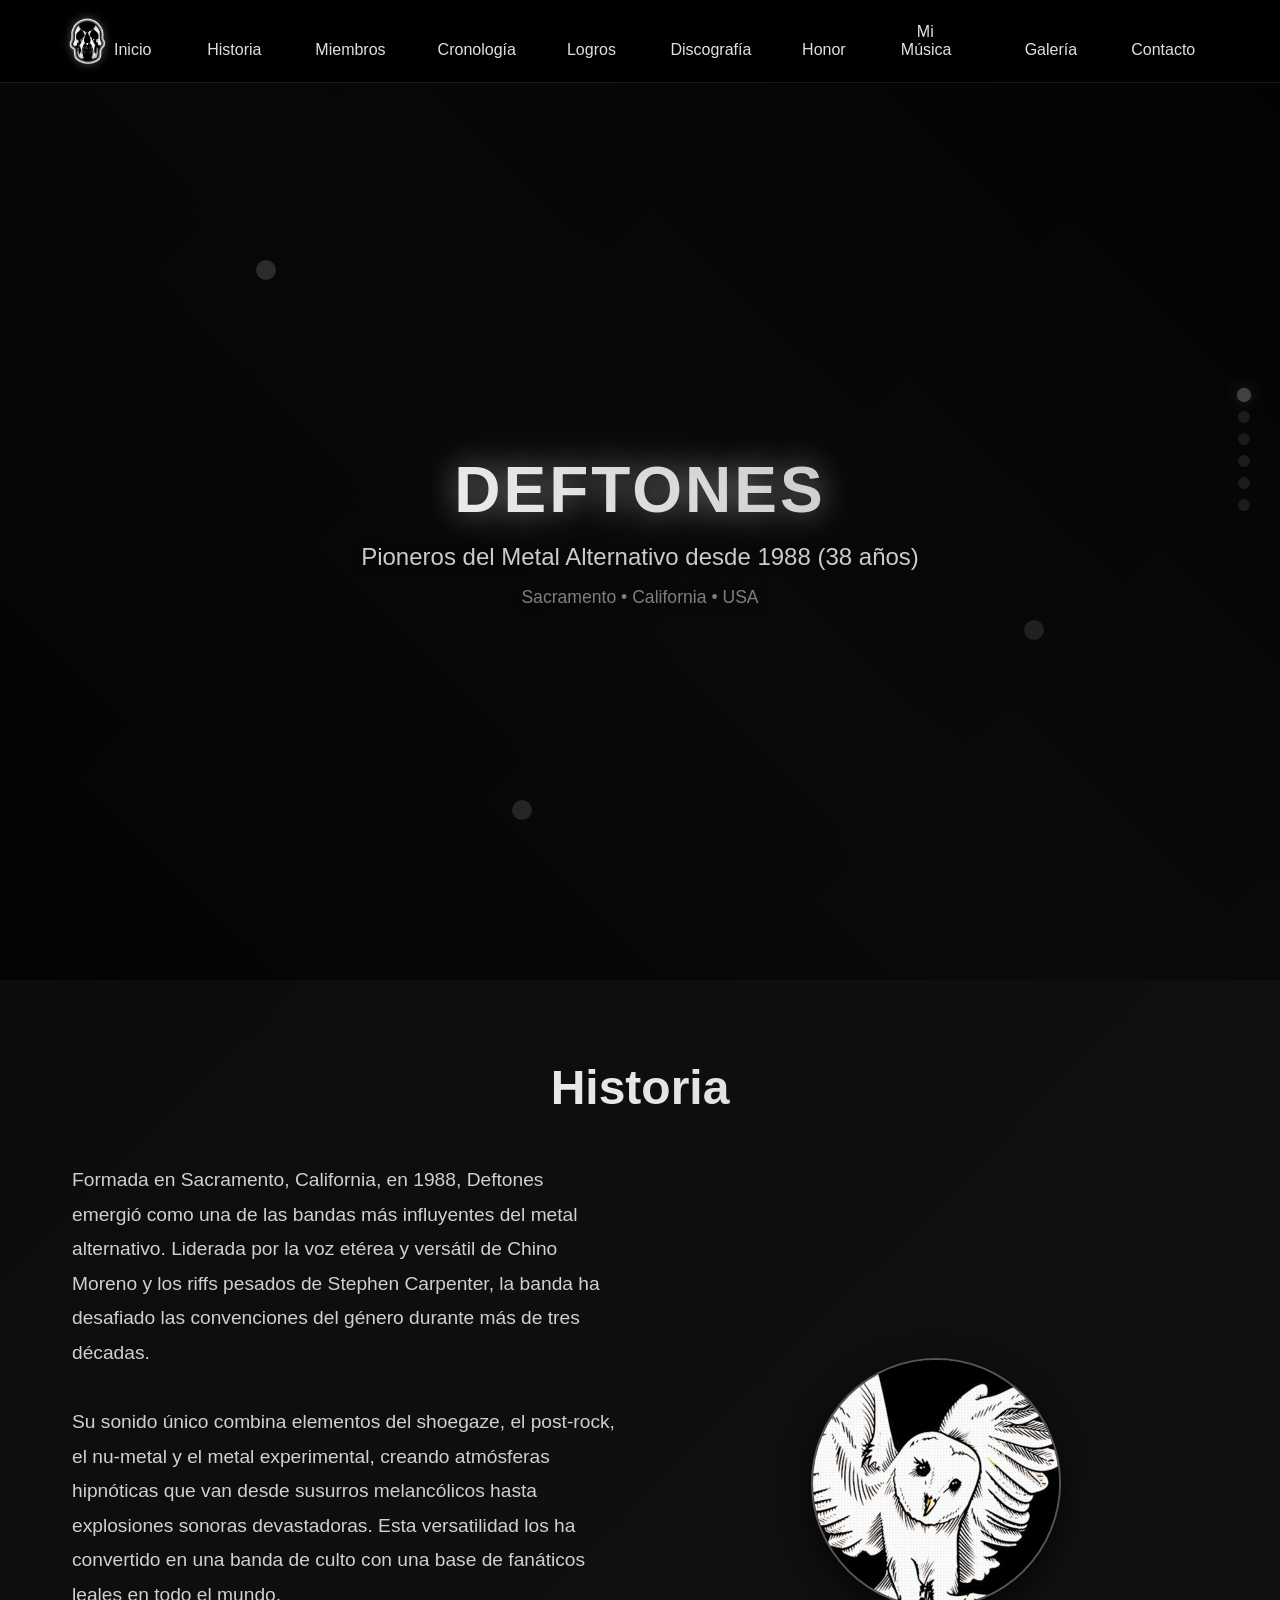
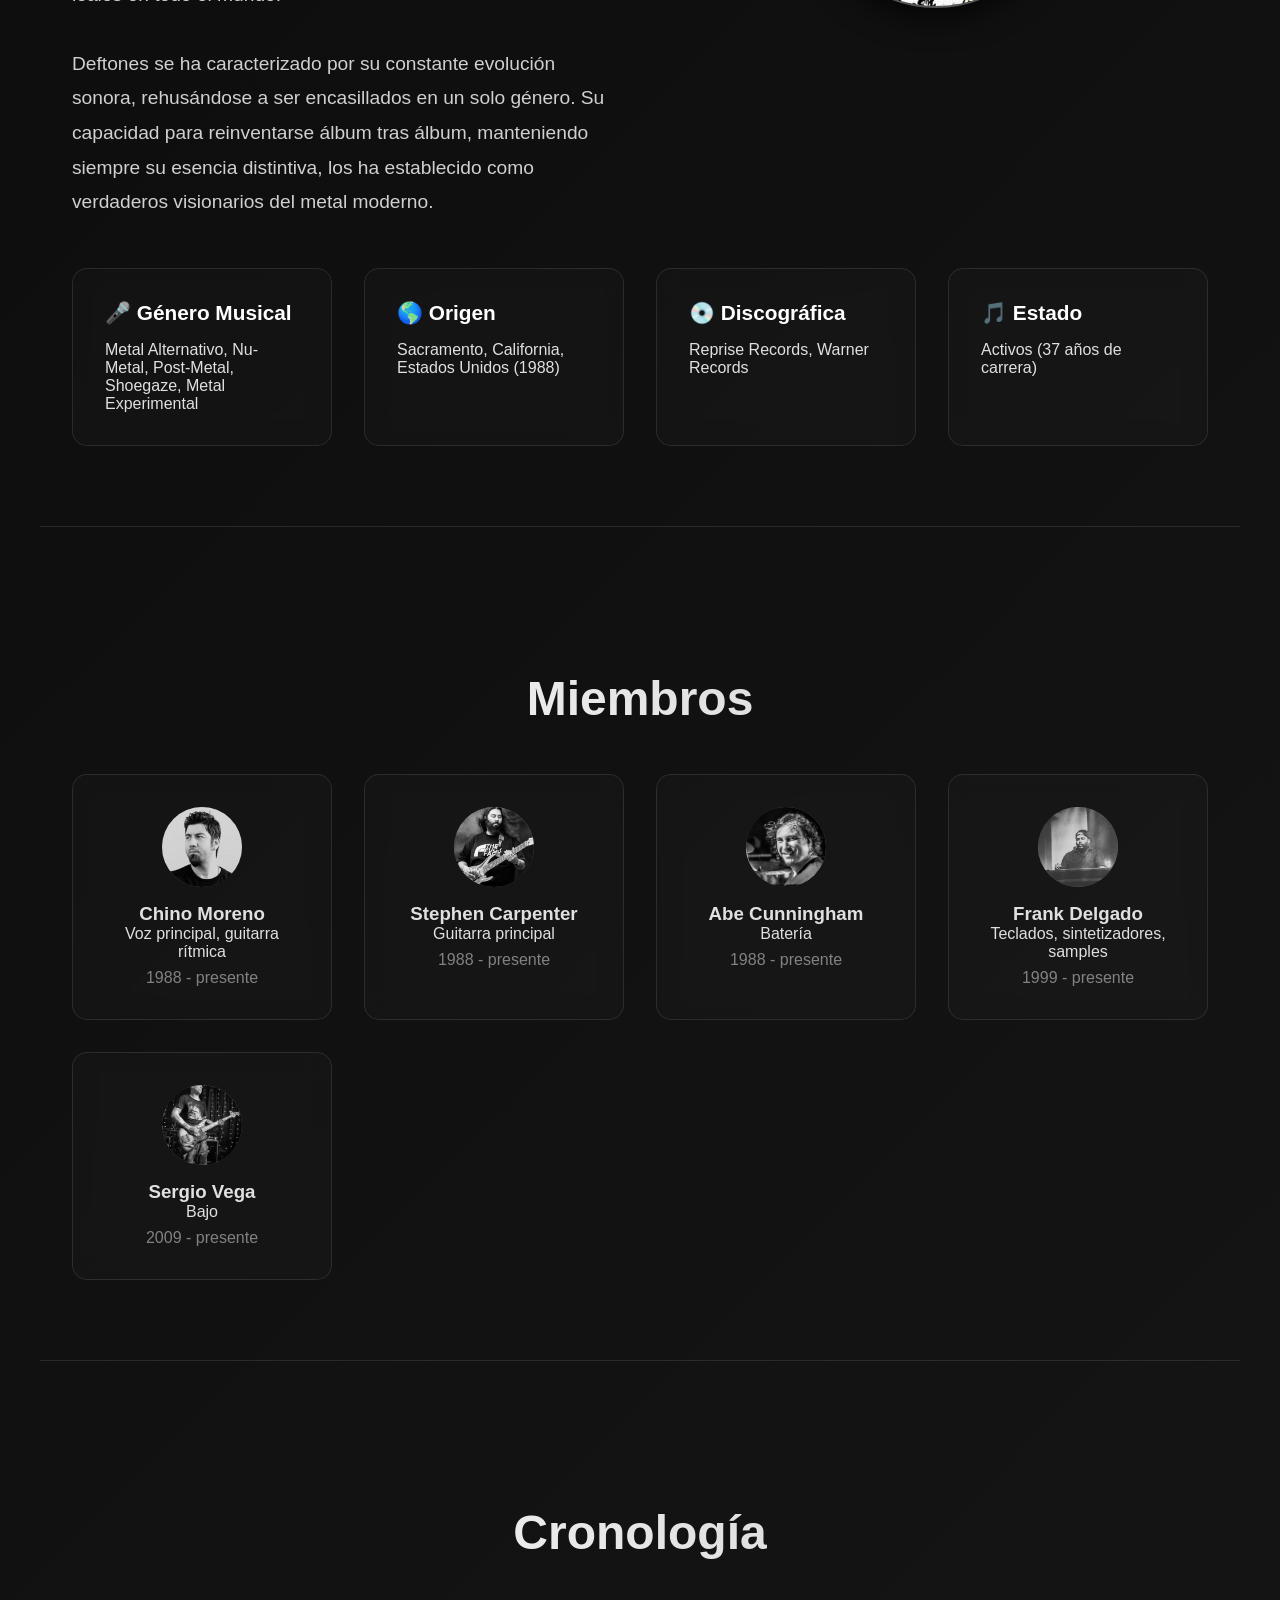
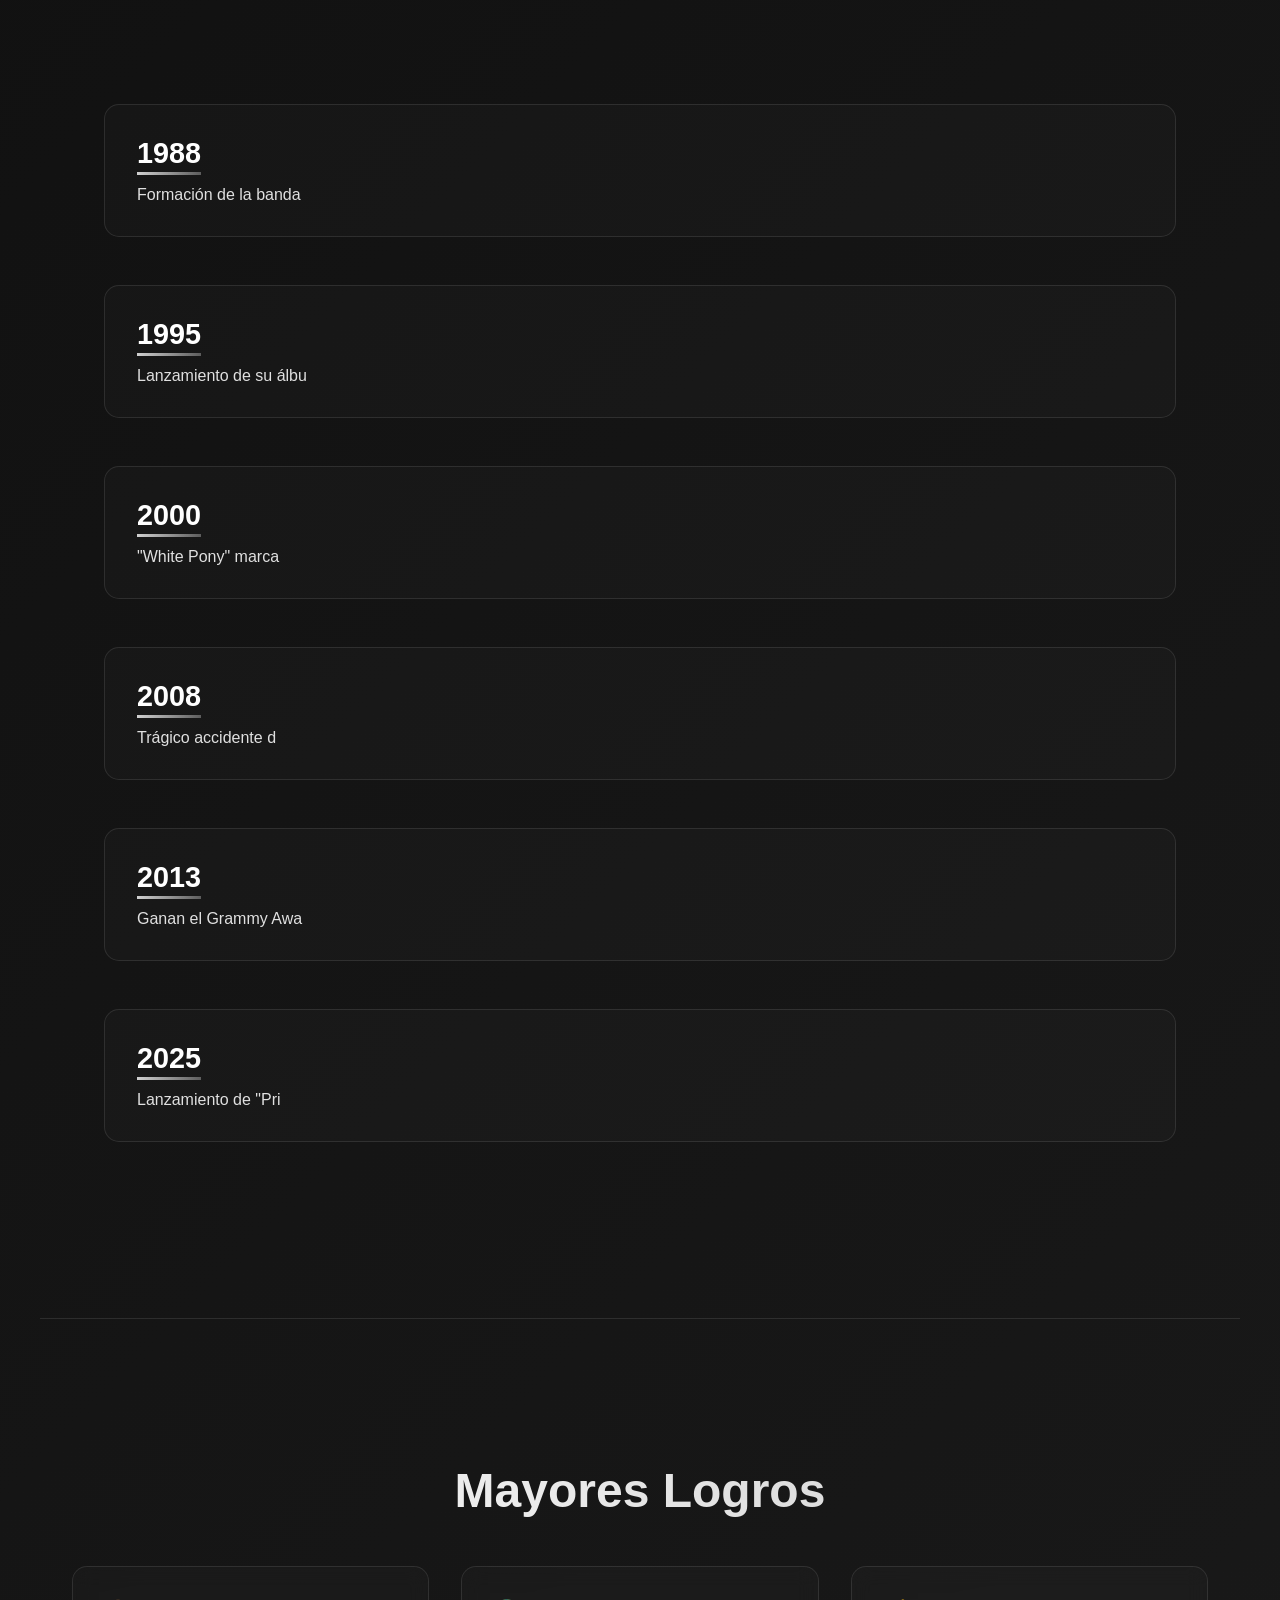
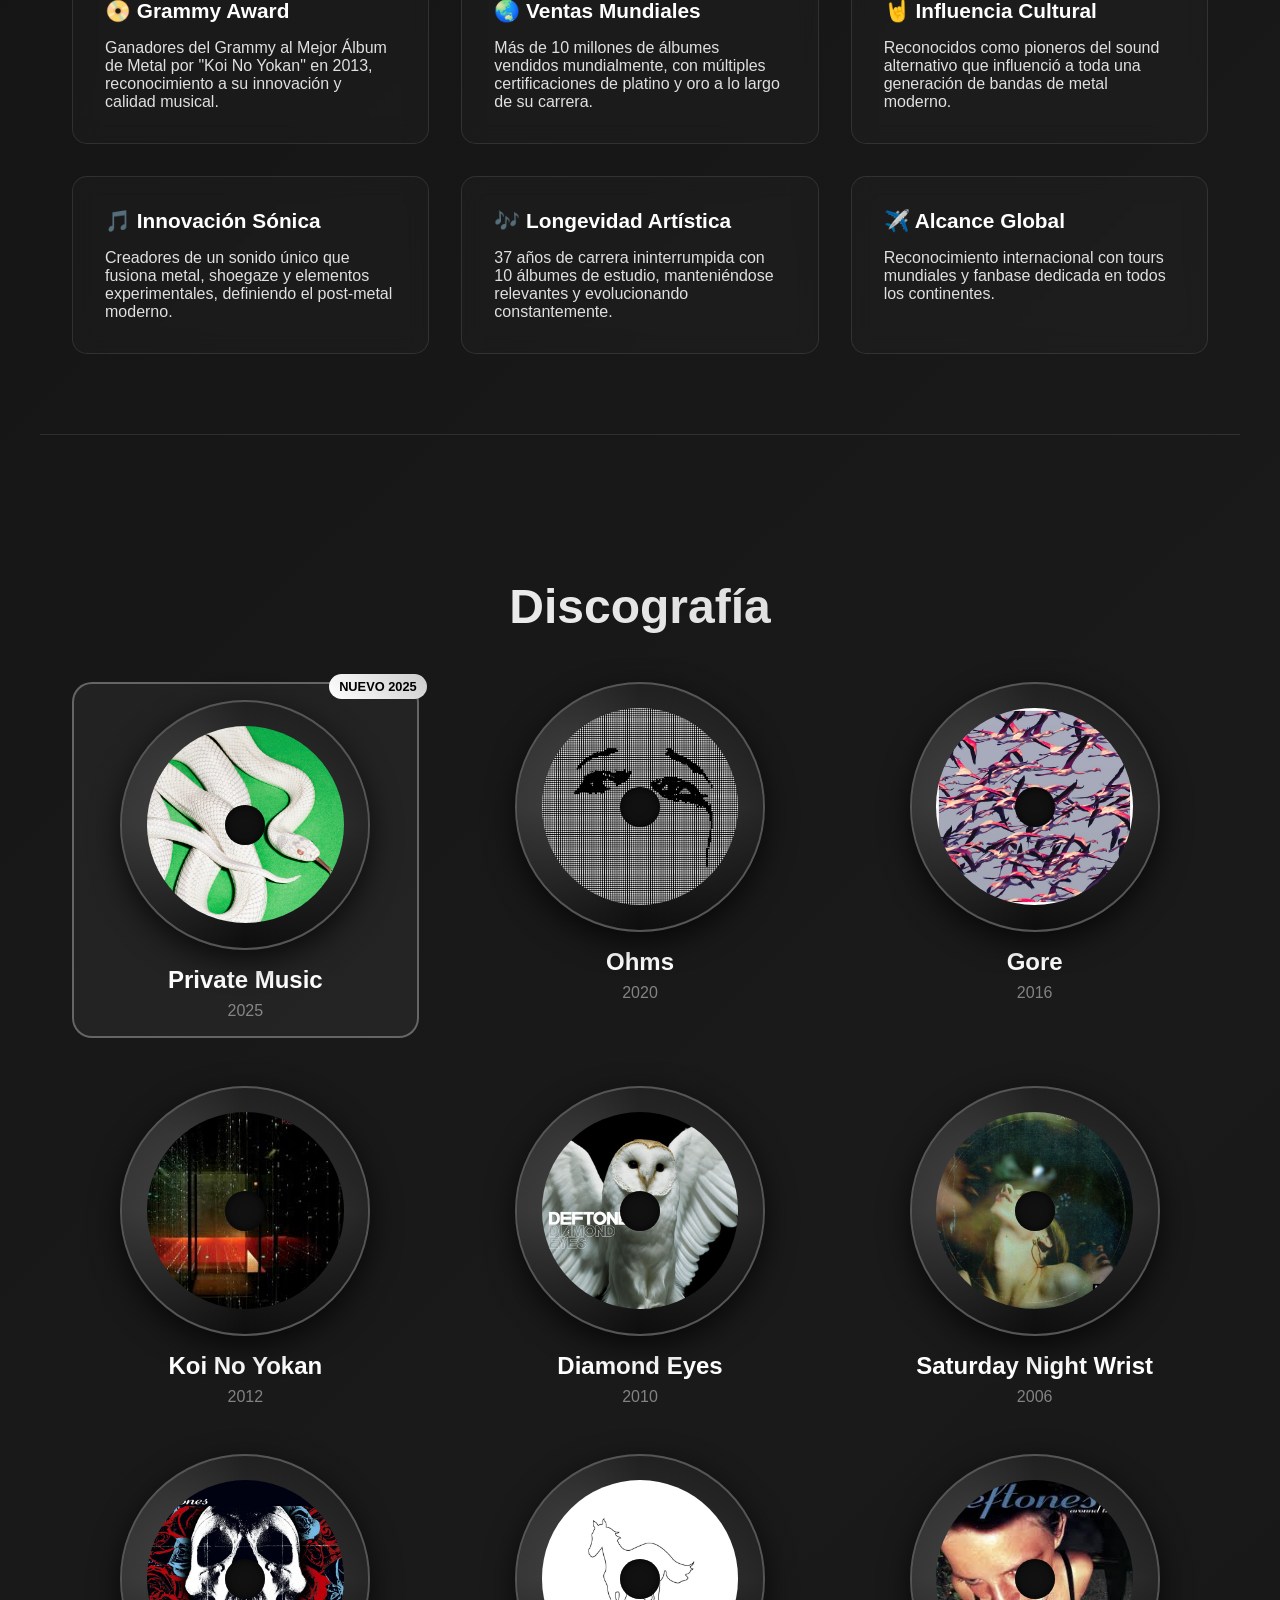
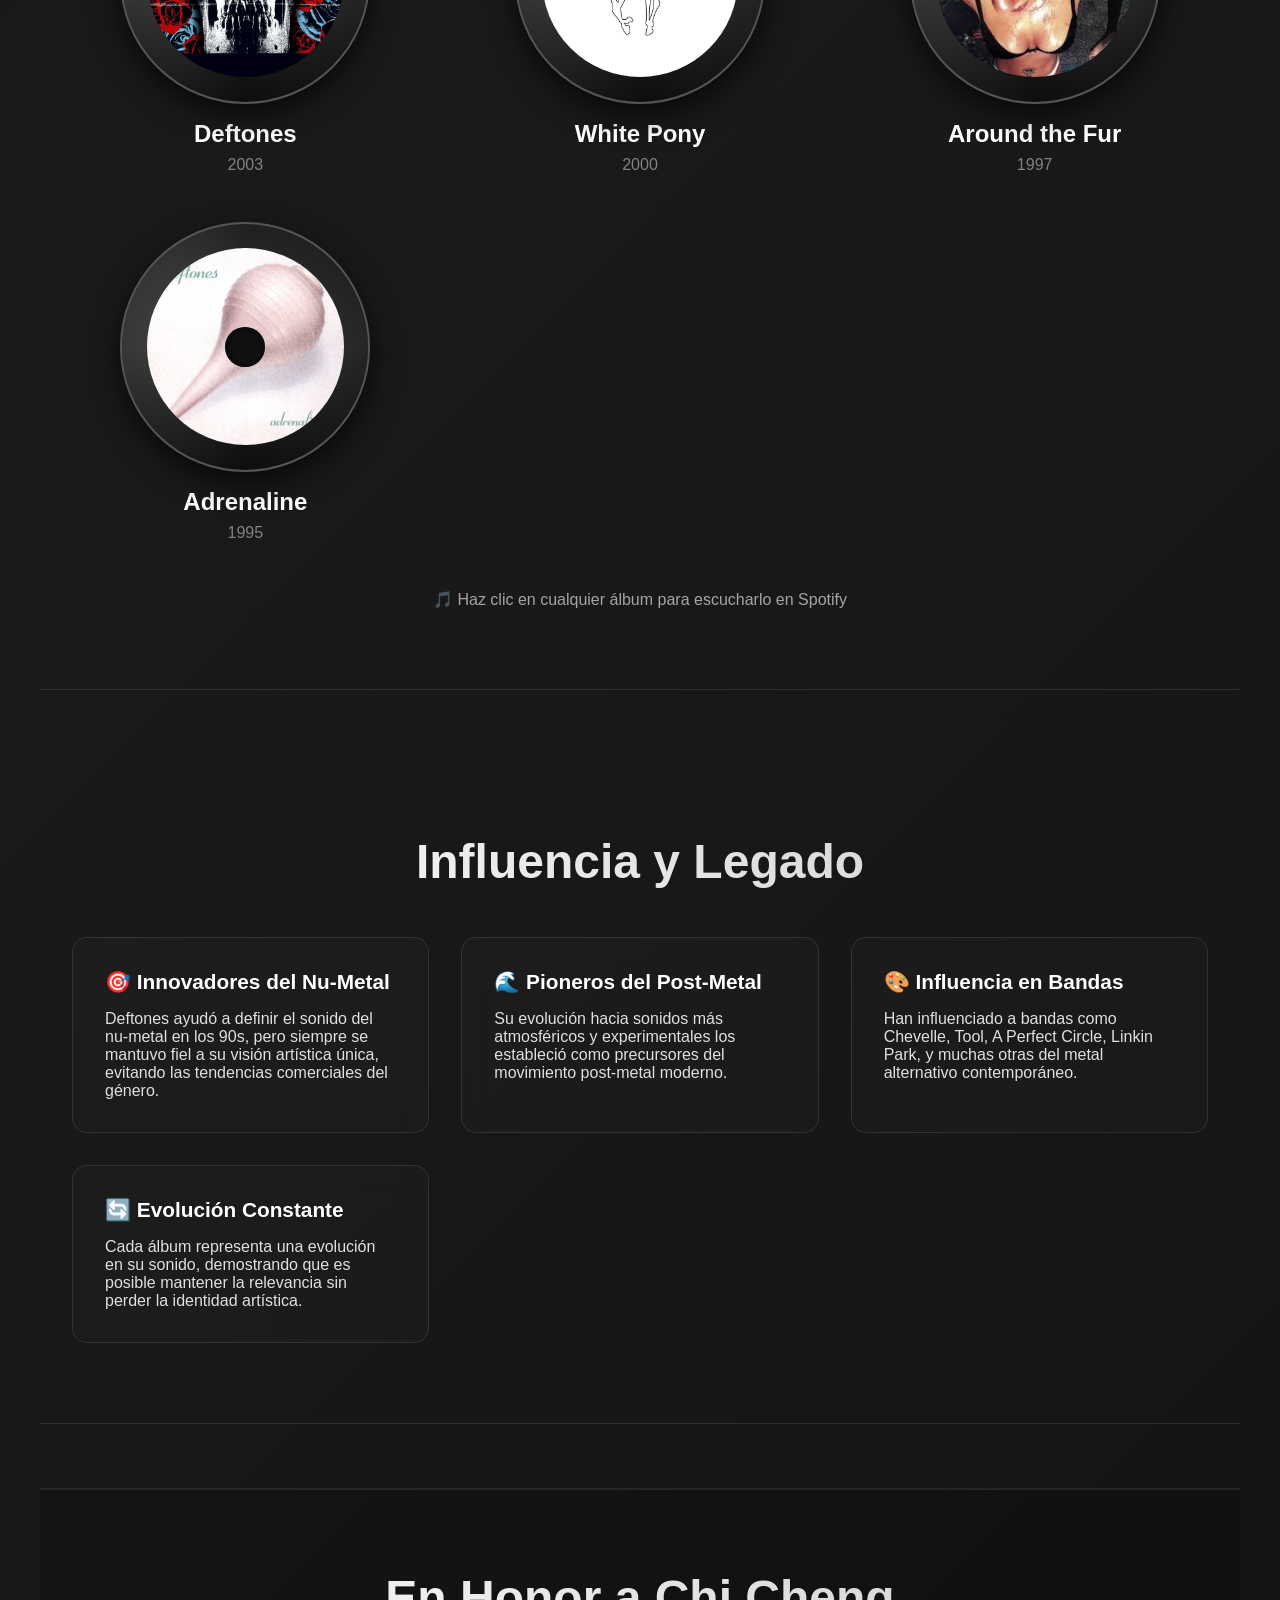
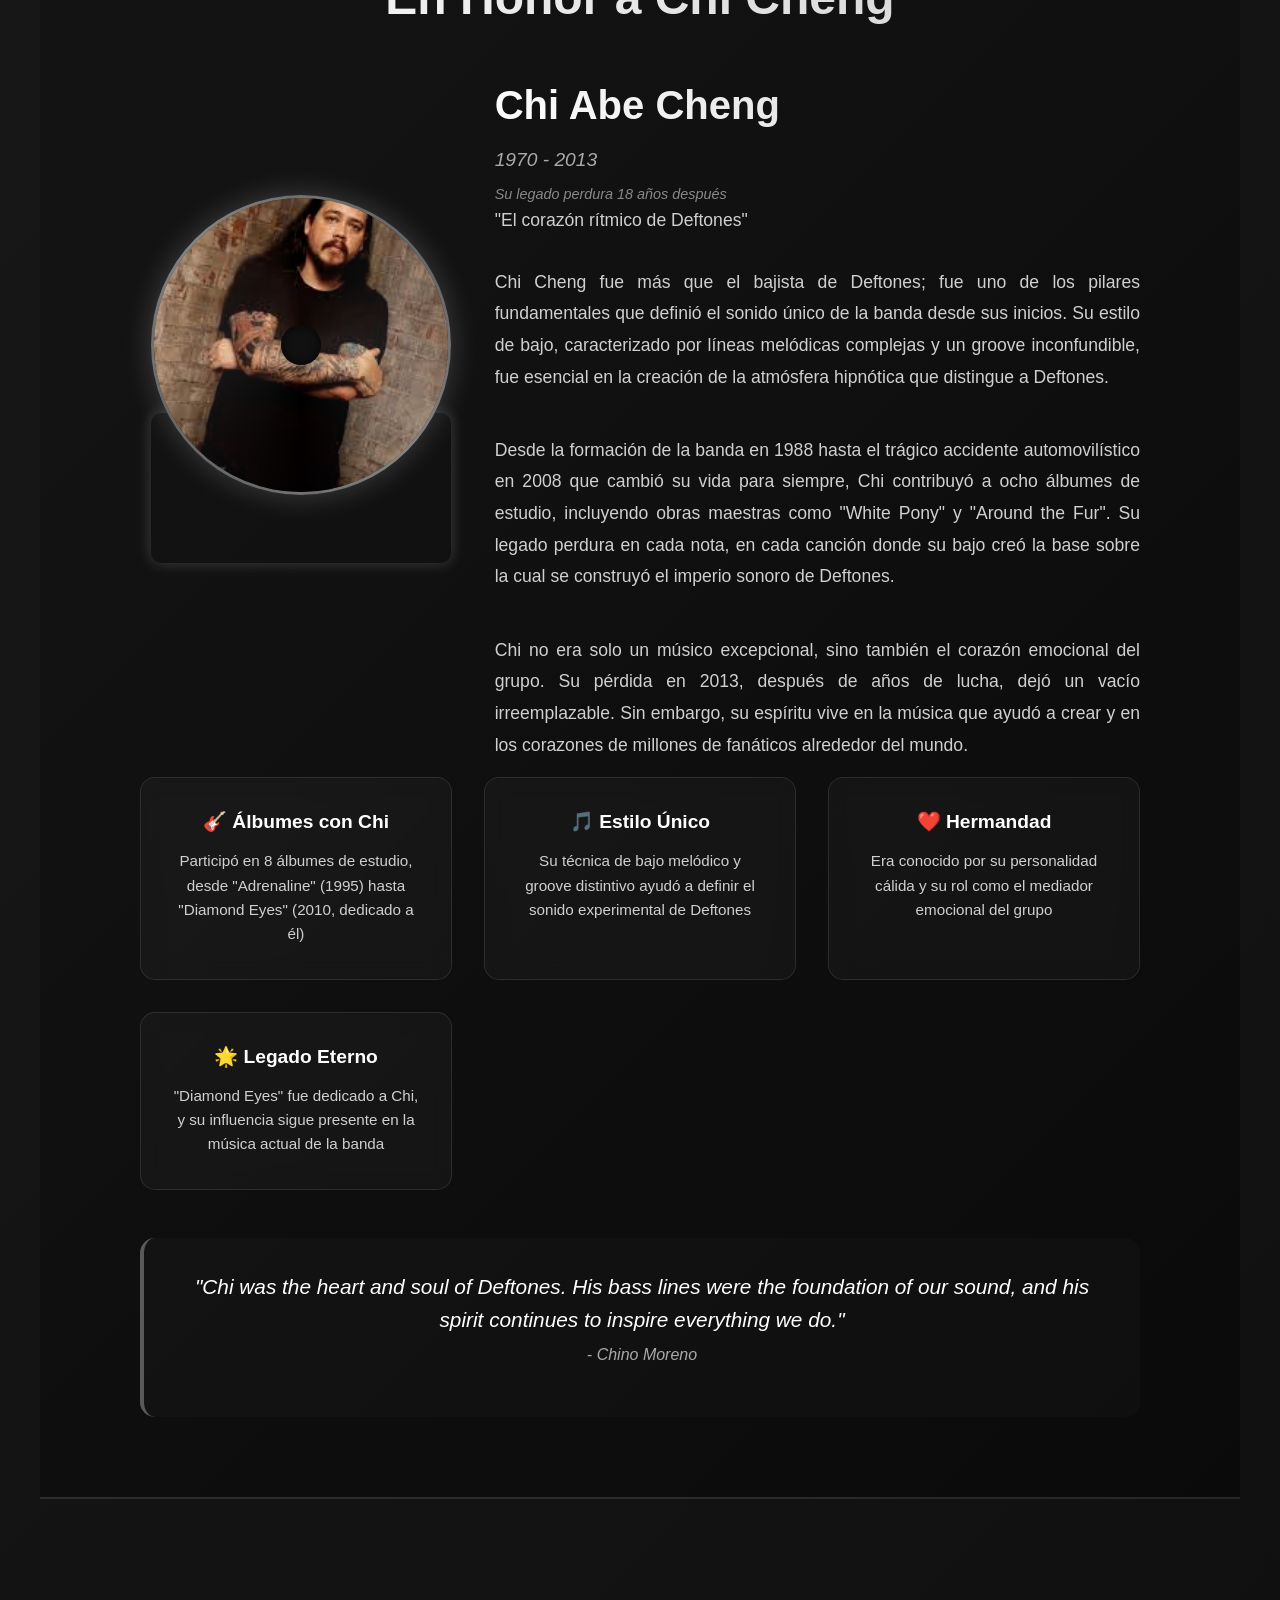
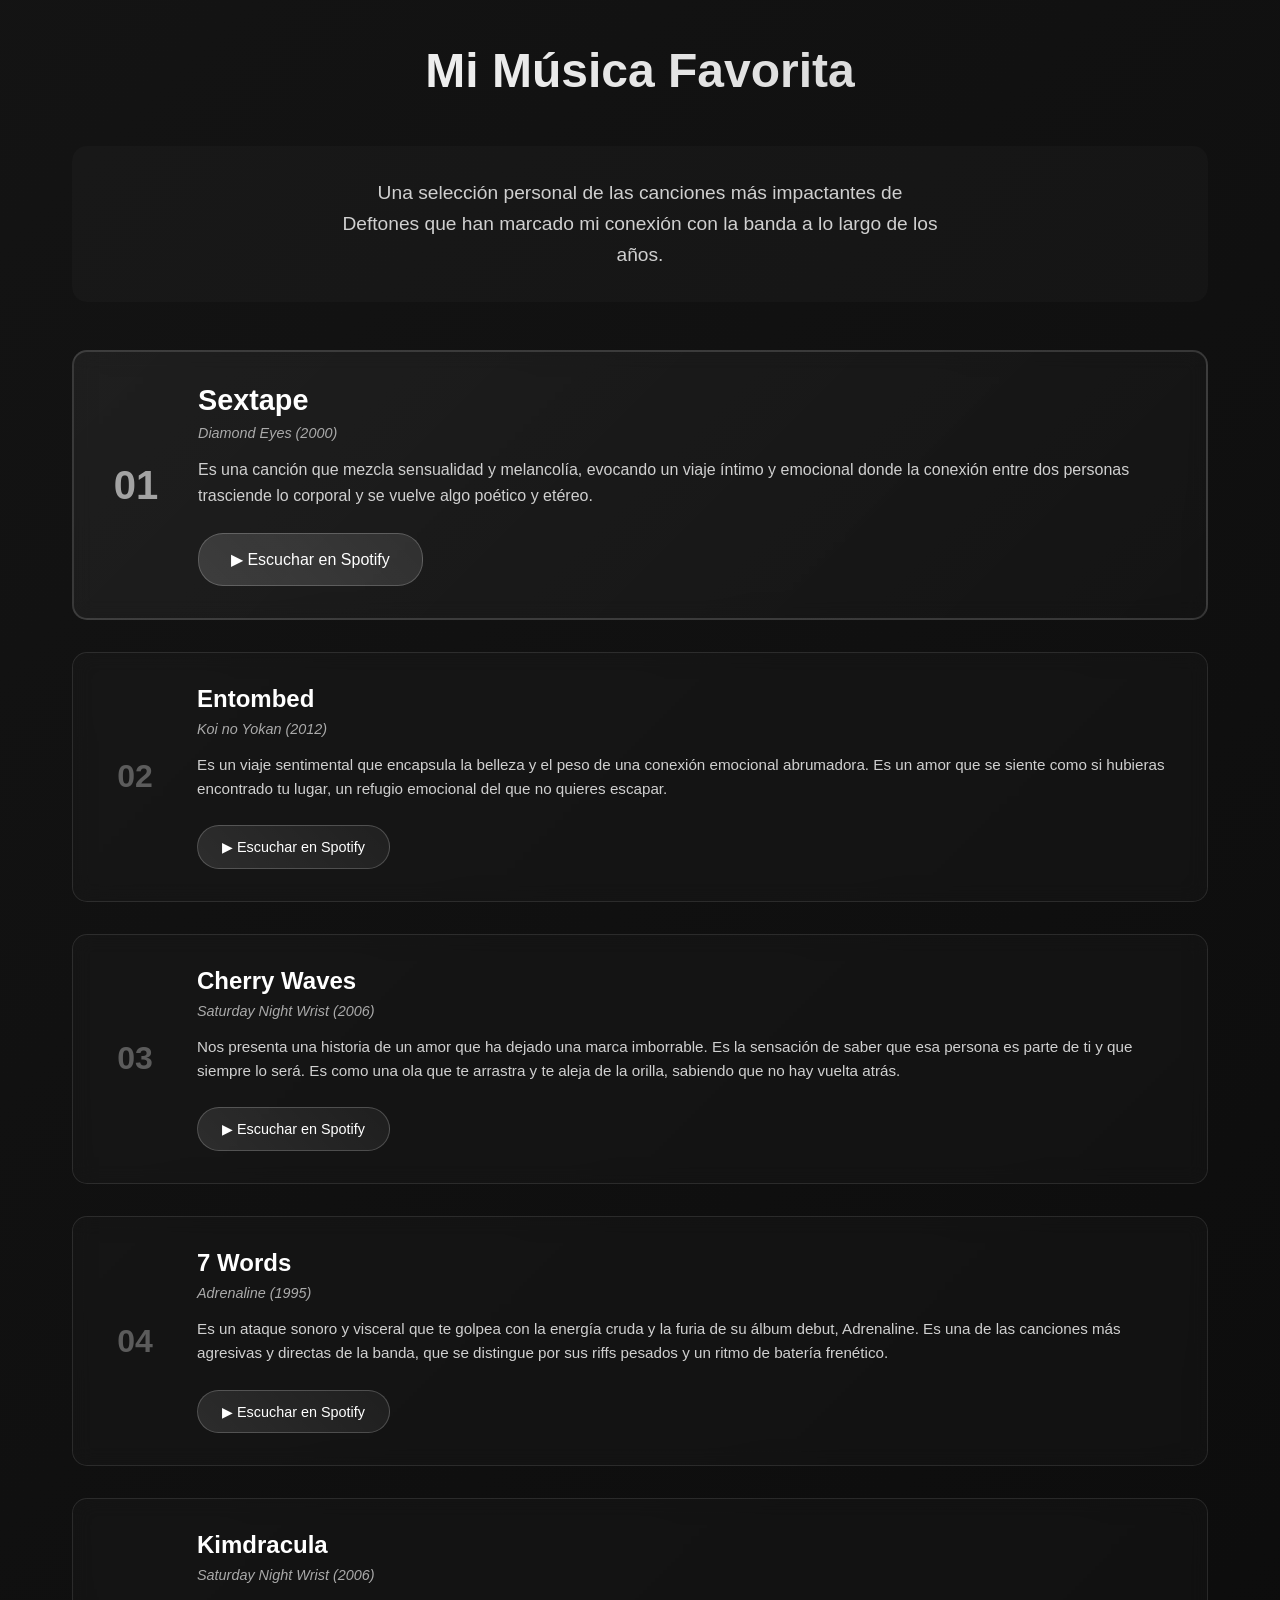
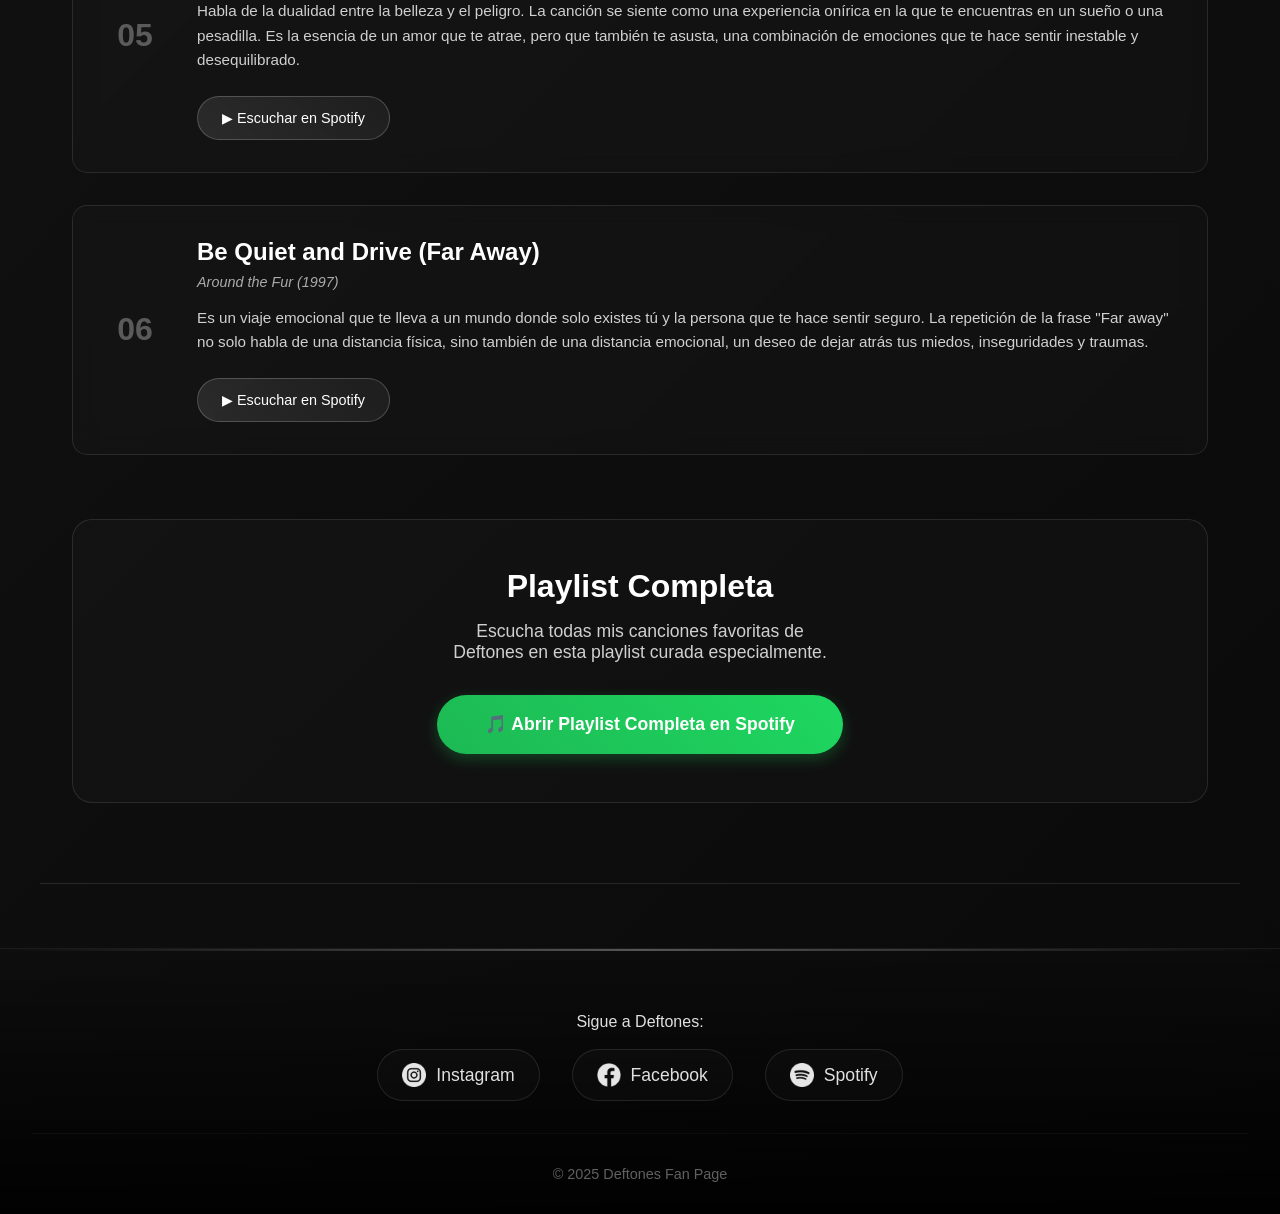
<file: index.html>
<!DOCTYPE html>
<html lang="es">
  <head>
    <meta charset="UTF-8" />
    <meta name="viewport" content="width=device-width, initial-scale=1.0" />
    <title>Deftones - La Evolución del Metal Alternativo</title>
    <link rel="icon" type="image/png" href="calaca.png" />

    <link rel="stylesheet" href="deftones.css" />
  </head>
  <body>
    <!-- OVERLAY FOR MOBILE MENU -->
    <div class="nav-overlay" id="navOverlay"></div>

    <nav class="nav" id="nav">
      <div class="nav-content">
        <div class="nav-logo">
          <img src="calaca.png" alt="Deftones Logo" />
        </div>

        <!-- HAMBURGER BUTTON -->
        <button
          class="hamburger"
          id="hamburger"
          aria-label="Toggle navigation menu"
        >
          <span></span>
          <span></span>
          <span></span>
        </button>

        <ul class="nav-links" id="navLinks">
          <li><a href="index.html#inicio">Inicio</a></li>
          <li><a href="index.html#historia">Historia</a></li>
          <li><a href="index.html#miembros">Miembros</a></li>
          <li><a href="index.html#cronologia">Cronología</a></li>
          <li><a href="index.html#logros">Logros</a></li>
          <li><a href="index.html#discografia">Discografía</a></li>
          <li><a href="index.html#honor">Honor</a></li>
          <li><a href="index.html#mi-musica">Mi Música</a></li>
          <li><a href="galeria.html">Galería</a></li>
          <li><a href="contacto.html">Contacto</a></li>
        </ul>
      </div>
    </nav>

    <section class="hero" id="inicio">
      <div class="hero-background">
        <div class="background-overlay"></div>
      </div>
      <div class="floating-shapes">
        <div class="shape"></div>
        <div class="shape"></div>
        <div class="shape"></div>
      </div>
      <div class="hero-content">
        <h1 class="logo">DEFTONES</h1>
        <p class="subtitle">Pioneros del Metal Alternativo desde 1988</p>
        <p class="location">Sacramento • California • USA</p>
      </div>
    </section>

    <section class="section" id="historia">
      <h2 class="section-title">Historia</h2>
      <div class="history-content">
        <div class="history-text">
          <p>
            Formada en Sacramento, California, en 1988, Deftones emergió como
            una de las bandas más influyentes del metal alternativo. Liderada
            por la voz etérea y versátil de Chino Moreno y los riffs pesados de
            Stephen Carpenter, la banda ha desafiado las convenciones del género
            durante más de tres décadas.
          </p>
          <br />
          <p>
            Su sonido único combina elementos del shoegaze, el post-rock, el
            nu-metal y el metal experimental, creando atmósferas hipnóticas que
            van desde susurros melancólicos hasta explosiones sonoras
            devastadoras. Esta versatilidad los ha convertido en una banda de
            culto con una base de fanáticos leales en todo el mundo.
          </p>
          <br />
          <p>
            Deftones se ha caracterizado por su constante evolución sonora,
            rehusándose a ser encasillados en un solo género. Su capacidad para
            reinventarse álbum tras álbum, manteniendo siempre su esencia
            distintiva, los ha establecido como verdaderos visionarios del metal
            moderno.
          </p>
        </div>
        <div class="history-image">
          <div class="cd-container">
            <div class="cd">
              <img
                src="def.jpeg"
                alt="Descripción de la imagen"
                class="cd-icon"
              />
            </div>
          </div>
        </div>
      </div>

      <div class="band-info">
        <div class="info-card">
          <h3>🎤 Género Musical</h3>
          <p>
            Metal Alternativo, Nu-Metal, Post-Metal, Shoegaze, Metal
            Experimental
          </p>
        </div>
        <div class="info-card">
          <h3>🌎 Origen</h3>
          <p>Sacramento, California, Estados Unidos (1988)</p>
        </div>
        <div class="info-card">
          <h3>💿 Discográfica</h3>
          <p>Reprise Records, Warner Records</p>
        </div>
        <div class="info-card">
          <h3>🎵 Estado</h3>
          <p>Activos (37 años de carrera)</p>
        </div>
      </div>
    </section>

    <section class="section" id="miembros">
      <h2 class="section-title">Miembros</h2>
      <div class="members-grid">
        <div class="member-card">
          <div class="member-avatar">
            <img
              src="Chino-Moren.jpg"
              alt="Foto de Chino Moreno"
              class="member-photo"
            />
          </div>
          <h3>Chino Moreno</h3>
          <p>Voz principal, guitarra rítmica</p>
          <p class="member-years">1988 - presente</p>
        </div>
        <div class="member-card">
          <div class="member-avatar">
            <img
              src="Stephen_Carpenter_Deftones_Rock_im_Park_2016.jpg"
              alt="Foto de Stephen Carpenter"
              class="member-photo"
            />
          </div>
          <h3>Stephen Carpenter</h3>
          <p>Guitarra principal</p>
          <p class="member-years">1988 - presente</p>
        </div>
        <div class="member-card">
          <div class="member-avatar">
            <img
              src="abe-cunningham-1080x675.jpg"
              alt="Foto de Abe Cunningham"
              class="member-photo"
            />
          </div>
          <h3>Abe Cunningham</h3>
          <p>Batería</p>
          <p class="member-years">1988 - presente</p>
        </div>
        <div class="member-card">
          <div class="member-avatar">
            <img
              src="FRANK.jpg"
              alt="Foto de Frank Delgado"
              class="member-photo"
            />
          </div>
          <h3>Frank Delgado</h3>
          <p>Teclados, sintetizadores, samples</p>
          <p class="member-years">1999 - presente</p>
        </div>
        <div class="member-card">
          <div class="member-avatar">
            <img
              src="sergio-vega-danielle-dombrowski.jpg"
              alt="Foto de Sergio Vega"
              class="member-photo"
            />
          </div>
          <h3>Sergio Vega</h3>
          <p>Bajo</p>
          <p class="member-years">2009 - presente</p>
        </div>
      </div>
    </section>

    <section class="section">
      <h2 class="section-title" id="cronologia">Cronología</h2>
      <div class="timeline">
        <div class="timeline-item">
          <div class="timeline-content">
            <div class="timeline-year">1988</div>
            <p>
              Formación de la banda en Sacramento, California, por Chino Moreno,
              Stephen Carpenter y Abe Cunningham.
            </p>
          </div>
        </div>
        <div class="timeline-item" style="animation-delay: 0.2s">
          <div class="timeline-content">
            <div class="timeline-year">1995</div>
            <p>
              Lanzamiento de su álbum debut "Adrenaline" bajo Maverick Records,
              estableciendo su sonido distintivo.
            </p>
          </div>
        </div>
        <div class="timeline-item" style="animation-delay: 0.3s">
          <div class="timeline-content">
            <div class="timeline-year">2000</div>
            <p>
              "White Pony" marca un punto de inflexión en su carrera, explorando
              sonidos más experimentales y melódicos.
            </p>
          </div>
        </div>
        <div class="timeline-item" style="animation-delay: 0.4s">
          <div class="timeline-content">
            <div class="timeline-year">2008</div>
            <p>
              Trágico accidente de Chi Cheng que cambió la dinámica de la banda
              para siempre.
            </p>
          </div>
        </div>
        <div class="timeline-item" style="animation-delay: 0.5s">
          <div class="timeline-content">
            <div class="timeline-year">2013</div>
            <p>
              Ganan el Grammy Award al Mejor Álbum de Metal por "Koi No Yokan".
            </p>
          </div>
        </div>
        <div class="timeline-item" style="animation-delay: 0.6s">
          <div class="timeline-content">
            <div class="timeline-year">2025</div>
            <p>
              Lanzamiento de "Private Music", su décimo álbum de estudio,
              demostrando su continua evolución.
            </p>
          </div>
        </div>
      </div>
    </section>

    <section class="section" id="logros">
      <h2 class="section-title">Mayores Logros</h2>
      <div class="achievements">
        <div class="achievement-card">
          <h3>📀 Grammy Award</h3>
          <p>
            Ganadores del Grammy al Mejor Álbum de Metal por "Koi No Yokan" en
            2013, reconocimiento a su innovación y calidad musical.
          </p>
        </div>
        <div class="achievement-card">
          <h3>🌏 Ventas Mundiales</h3>
          <p>
            Más de 10 millones de álbumes vendidos mundialmente, con múltiples
            certificaciones de platino y oro a lo largo de su carrera.
          </p>
        </div>
        <div class="achievement-card">
          <h3>🤘 Influencia Cultural</h3>
          <p>
            Reconocidos como pioneros del sound alternativo que influenció a
            toda una generación de bandas de metal moderno.
          </p>
        </div>
        <div class="achievement-card">
          <h3>🎵 Innovación Sónica</h3>
          <p>
            Creadores de un sonido único que fusiona metal, shoegaze y elementos
            experimentales, definiendo el post-metal moderno.
          </p>
        </div>
        <div class="achievement-card">
          <h3>🎶 Longevidad Artística</h3>
          <p>
            37 años de carrera ininterrumpida con 10 álbumes de estudio,
            manteniéndose relevantes y evolucionando constantemente.
          </p>
        </div>
        <div class="achievement-card">
          <h3>✈️ Alcance Global</h3>
          <p>
            Reconocimiento internacional con tours mundiales y fanbase dedicada
            en todos los continentes.
          </p>
        </div>
      </div>
    </section>

    <section class="section" id="discografia">
      <h2 class="section-title">Discografía</h2>
      <div class="albums-grid">
        <div
          class="album-card latest-album"
          onclick="openSpotify('https://open.spotify.com/intl-es/album/1gmWnG5TeRj91Tdm2lpEvJ')"
        >
          <div class="latest-badge">NUEVO 2025</div>
          <div class="cd-container">
            <div class="cd">
              <div class="album-cover private-music"></div>
            </div>
          </div>
          <div class="album-info">
            <div class="album-title">Private Music</div>
            <div class="album-year">2025</div>
          </div>
        </div>

        <div
          class="album-card"
          onclick="openSpotify('https://open.spotify.com/intl-es/track/0h6vLT1rLneoc5I4sOxvB1')"
        >
          <div class="cd-container">
            <div class="cd">
              <div class="album-cover ohms"></div>
            </div>
          </div>
          <div class="album-info">
            <div class="album-title">Ohms</div>
            <div class="album-year">2020</div>
          </div>
        </div>

        <div
          class="album-card"
          onclick="openSpotify('https://open.spotify.com/intl-es/album/3tsXyEbUQehXPaRFCS8K1n')"
        >
          <div class="cd-container">
            <div class="cd">
              <div class="album-cover gore"></div>
            </div>
          </div>
          <div class="album-info">
            <div class="album-title">Gore</div>
            <div class="album-year">2016</div>
          </div>
        </div>

        <div
          class="album-card"
          onclick="openSpotify('https://open.spotify.com/intl-es/album/4PIVdqvL1Rc7T7Vfsr8n8Q')"
        >
          <div class="cd-container">
            <div class="cd">
              <div class="album-cover koi"></div>
            </div>
          </div>
          <div class="album-info">
            <div class="album-title">Koi No Yokan</div>
            <div class="album-year">2012</div>
          </div>
        </div>

        <div
          class="album-card"
          onclick="openSpotify('https://open.spotify.com/intl-es/album/1GjjBpY2iDwSQs5bykQI5e')"
        >
          <div class="cd-container">
            <div class="cd">
              <div class="album-cover diamond"></div>
            </div>
          </div>
          <div class="album-info">
            <div class="album-title">Diamond Eyes</div>
            <div class="album-year">2010</div>
          </div>
        </div>

        <div
          class="album-card"
          onclick="openSpotify('https://open.spotify.com/intl-es/album/4ilqDlqD37nilewk9x8tyZ')"
        >
          <div class="cd-container">
            <div class="cd">
              <div class="album-cover saturday"></div>
            </div>
          </div>
          <div class="album-info">
            <div class="album-title">Saturday Night Wrist</div>
            <div class="album-year">2006</div>
          </div>
        </div>

        <div
          class="album-card"
          onclick="openSpotify('https://open.spotify.com/intl-es/album/6252G7bGCVijXlqAjtjeDP')"
        >
          <div class="cd-container">
            <div class="cd">
              <div class="album-cover self-titled"></div>
            </div>
          </div>
          <div class="album-info">
            <div class="album-title">Deftones</div>
            <div class="album-year">2003</div>
          </div>
        </div>

        <div
          class="album-card"
          onclick="openSpotify('https://open.spotify.com/intl-es/album/5LEXck3kfixFaA3CqVE7bC')"
        >
          <div class="cd-container">
            <div class="cd">
              <div class="album-cover white-pony"></div>
            </div>
          </div>
          <div class="album-info">
            <div class="album-title">White Pony</div>
            <div class="album-year">2000</div>
          </div>
        </div>

        <div
          class="album-card"
          onclick="openSpotify('https://open.spotify.com/intl-es/album/7o4UsmV37Sg5It2Eb7vHzu')"
        >
          <div class="cd-container">
            <div class="cd">
              <div class="album-cover around-fur"></div>
            </div>
          </div>
          <div class="album-info">
            <div class="album-title">Around the Fur</div>
            <div class="album-year">1997</div>
          </div>
        </div>

        <div
          class="album-card"
          onclick="openSpotify('https://open.spotify.com/intl-es/album/30YN03R4Bjl8Qwz8wPRoXG')"
        >
          <div class="cd-container">
            <div class="cd">
              <div class="album-cover adrenaline"></div>
            </div>
          </div>
          <div class="album-info">
            <div class="album-title">Adrenaline</div>
            <div class="album-year">1995</div>
          </div>
        </div>
      </div>

      <div class="spotify-note">
        <p>🎵 Haz clic en cualquier álbum para escucharlo en Spotify</p>
      </div>
    </section>

    <section class="section" id="influencia">
      <h2 class="section-title">Influencia y Legado</h2>
      <div class="achievements">
        <div class="achievement-card">
          <h3>🎯 Innovadores del Nu-Metal</h3>
          <p>
            Deftones ayudó a definir el sonido del nu-metal en los 90s, pero
            siempre se mantuvo fiel a su visión artística única, evitando las
            tendencias comerciales del género.
          </p>
        </div>
        <div class="achievement-card">
          <h3>🌊 Pioneros del Post-Metal</h3>
          <p>
            Su evolución hacia sonidos más atmosféricos y experimentales los
            estableció como precursores del movimiento post-metal moderno.
          </p>
        </div>
        <div class="achievement-card">
          <h3>🎨 Influencia en Bandas</h3>
          <p>
            Han influenciado a bandas como Chevelle, Tool, A Perfect Circle,
            Linkin Park, y muchas otras del metal alternativo contemporáneo.
          </p>
        </div>
        <div class="achievement-card">
          <h3>🔄 Evolución Constante</h3>
          <p>
            Cada álbum representa una evolución en su sonido, demostrando que es
            posible mantener la relevancia sin perder la identidad artística.
          </p>
        </div>
      </div>
    </section>

    <!-- SECCIÓN EN HONOR A CHI CHENG -->
    <section class="section" id="honor">
      <h2 class="section-title">En Honor a Chi Cheng</h2>
      <div class="honor-content">
        <div class="chi-memorial">
          <!-- Columna izquierda: FOTO + VIDEO -->
          <div class="memorial-media">
            <div class="memorial-image">
              <div class="cd-container memorial-photo">
                <div class="cd memorial-frame">
                  <img src="chi.jpeg" alt="Chi Cheng" class="chi-photo" />
                </div>
              </div>
            </div>

            <div class="memorial-video">
              <video id="chiVideo" width="100%" muted playsinline autoplay>
                <source src="chi.mp4" type="video/mp4" />
                Tu navegador no soporta video en HTML5.
              </video>
            </div>
          </div>

          <!-- Columna derecha: TEXTO -->
          <div class="memorial-text">
            <h3 class="chi-name">Chi Abe Cheng</h3>
            <p class="chi-dates">1970 - 2013</p>
            <p class="chi-role">"El corazón rítmico de Deftones"</p>

            <div class="memorial-description">
              <p>
                Chi Cheng fue más que el bajista de Deftones; fue uno de los
                pilares fundamentales que definió el sonido único de la banda
                desde sus inicios. Su estilo de bajo, caracterizado por líneas
                melódicas complejas y un groove inconfundible, fue esencial en
                la creación de la atmósfera hipnótica que distingue a Deftones.
              </p>
              <br />
              <p>
                Desde la formación de la banda en 1988 hasta el trágico
                accidente automovilístico en 2008 que cambió su vida para
                siempre, Chi contribuyó a ocho álbumes de estudio, incluyendo
                obras maestras como "White Pony" y "Around the Fur". Su legado
                perdura en cada nota, en cada canción donde su bajo creó la base
                sobre la cual se construyó el imperio sonoro de Deftones.
              </p>
              <br />
              <p>
                Chi no era solo un músico excepcional, sino también el corazón
                emocional del grupo. Su pérdida en 2013, después de años de
                lucha, dejó un vacío irreemplazable. Sin embargo, su espíritu
                vive en la música que ayudó a crear y en los corazones de
                millones de fanáticos alrededor del mundo.
              </p>
            </div>
          </div>
        </div>

        <!-- Contribuciones de Chi -->
        <div class="chi-contributions">
          <div class="contribution-card">
            <h4>🎸 Álbumes con Chi</h4>
            <p>
              Participó en 8 álbumes de estudio, desde "Adrenaline" (1995) hasta
              "Diamond Eyes" (2010, dedicado a él)
            </p>
          </div>
          <div class="contribution-card">
            <h4>🎵 Estilo Único</h4>
            <p>
              Su técnica de bajo melódico y groove distintivo ayudó a definir el
              sonido experimental de Deftones
            </p>
          </div>
          <div class="contribution-card">
            <h4>❤️ Hermandad</h4>
            <p>
              Era conocido por su personalidad cálida y su rol como el mediador
              emocional del grupo
            </p>
          </div>
          <div class="contribution-card">
            <h4>🌟 Legado Eterno</h4>
            <p>
              "Diamond Eyes" fue dedicado a Chi, y su influencia sigue presente
              en la música actual de la banda
            </p>
          </div>
        </div>

        <!-- Cita memorial -->
        <div class="memorial-quote">
          <blockquote>
            <p>
              "Chi was the heart and soul of Deftones. His bass lines were the
              foundation of our sound, and his spirit continues to inspire
              everything we do."
            </p>
            <cite>- Chino Moreno</cite>
          </blockquote>
        </div>
      </div>
    </section>

    <!-- SECCIÓN MI MÚSICA FAVORITA -->
    <section class="section" id="mi-musica">
      <h2 class="section-title">Mi Música Favorita</h2>
      <div class="favorite-music-intro">
        <p>
          Una selección personal de las canciones más impactantes de Deftones
          que han marcado mi conexión con la banda a lo largo de los años.
        </p>
      </div>

      <div class="favorite-songs-grid">
        <div class="song-card featured-song">
          <div class="song-number">01</div>
          <div class="song-info">
            <h3 class="song-title">Sextape</h3>
            <p class="song-album">Diamond Eyes (2000)</p>
            <p class="song-description">
              Es una canción que mezcla sensualidad y melancolía, evocando un
              viaje íntimo y emocional donde la conexión entre dos personas
              trasciende lo corporal y se vuelve algo poético y etéreo.
            </p>
            <button
              class="play-button"
              onclick="openSpotify('https://open.spotify.com/intl-es/track/1EryAkZ0VHstC6haIxVBiE')"
            >
              ▶ Escuchar en Spotify
            </button>
          </div>
        </div>

        <div class="song-card">
          <div class="song-number">02</div>
          <div class="song-info">
            <h3 class="song-title">Entombed</h3>
            <p class="song-album">Koi no Yokan (2012)</p>
            <p class="song-description">
              Es un viaje sentimental que encapsula la belleza y el peso de una
              conexión emocional abrumadora. Es un amor que se siente como si
              hubieras encontrado tu lugar, un refugio emocional del que no
              quieres escapar.
            </p>
            <button
              class="play-button"
              onclick="openSpotify('https://open.spotify.com/intl-es/track/4bLCPfBLKlqiONo6TALTh5')"
            >
              ▶ Escuchar en Spotify
            </button>
          </div>
        </div>

        <div class="song-card">
          <div class="song-number">03</div>
          <div class="song-info">
            <h3 class="song-title">Cherry Waves</h3>
            <p class="song-album">Saturday Night Wrist (2006)</p>
            <p class="song-description">
              Nos presenta una historia de un amor que ha dejado una marca
              imborrable. Es la sensación de saber que esa persona es parte de
              ti y que siempre lo será. Es como una ola que te arrastra y te
              aleja de la orilla, sabiendo que no hay vuelta atrás.
            </p>
            <button
              class="play-button"
              onclick="openSpotify('https://open.spotify.com/intl-es/track/70L6nHORQsblY813yNqUR3')"
            >
              ▶ Escuchar en Spotify
            </button>
          </div>
        </div>

        <div class="song-card">
          <div class="song-number">04</div>
          <div class="song-info">
            <h3 class="song-title">7 Words</h3>
            <p class="song-album">Adrenaline (1995)</p>
            <p class="song-description">
              Es un ataque sonoro y visceral que te golpea con la energía cruda
              y la furia de su álbum debut, Adrenaline. Es una de las canciones
              más agresivas y directas de la banda, que se distingue por sus
              riffs pesados y un ritmo de batería frenético.
            </p>
            <button
              class="play-button"
              onclick="openSpotify('https://open.spotify.com/intl-es/track/6DoXuH326aAYEN8CnlLmhP')"
            >
              ▶ Escuchar en Spotify
            </button>
          </div>
        </div>

        <div class="song-card">
          <div class="song-number">05</div>
          <div class="song-info">
            <h3 class="song-title">Kimdracula</h3>
            <p class="song-album">Saturday Night Wrist (2006)</p>
            <p class="song-description">
              Habla de la dualidad entre la belleza y el peligro. La canción se
              siente como una experiencia onírica en la que te encuentras en un
              sueño o una pesadilla. Es la esencia de un amor que te atrae, pero
              que también te asusta, una combinación de emociones que te hace
              sentir inestable y desequilibrado.
            </p>
            <button
              class="play-button"
              onclick="openSpotify('https://open.spotify.com/intl-es/track/4m8wPzkI1y0sUdqEh4A7fq')"
            >
              ▶ Escuchar en Spotify
            </button>
          </div>
        </div>

        <div class="song-card">
          <div class="song-number">06</div>
          <div class="song-info">
            <h3 class="song-title">Be Quiet and Drive (Far Away)</h3>
            <p class="song-album">Around the Fur (1997)</p>
            <p class="song-description">
              Es un viaje emocional que te lleva a un mundo donde solo existes
              tú y la persona que te hace sentir seguro. La repetición de la
              frase "Far away" no solo habla de una distancia física, sino
              también de una distancia emocional, un deseo de dejar atrás tus
              miedos, inseguridades y traumas.
            </p>
            <button
              class="play-button"
              onclick="openSpotify('https://open.spotify.com/intl-es/track/4Uiw0Sl9yskBaC6P4DcdVD')"
            >
              ▶ Escuchar en Spotify
            </button>
          </div>
        </div>
      </div>

      <!-- Playlist completa -->
      <div class="playlist-section">
        <h3>Playlist Completa</h3>
        <p>
          Escucha todas mis canciones favoritas de Deftones en esta playlist
          curada especialmente.
        </p>
        <button
          class="playlist-button"
          onclick="openSpotify('https://open.spotify.com/playlist/5XXtAlEYRftLvAzzzzaLGo')"
        >
          🎵 Abrir Playlist Completa en Spotify
        </button>
      </div>
    </section>
    <footer class="footer">
      <div class="footer-decoration"></div>
      <div class="footer-decoration"></div>

      <p>Sigue a Deftones:</p>
      <br />

      <div class="social-links">
        <a
          href="https://www.instagram.com/deftones"
          target="_blank"
          title="Instagram"
        >
          <img src="instagram.png" alt="Instagram" class="social-icon" />
          Instagram
        </a>
        <a
          href="https://www.facebook.com/deftones?locale=es_LA"
          target="_blank"
          title="Facebook"
        >
          <img src="facebook.png" alt="Facebook" class="social-icon" />
          Facebook
        </a>
        <a
          href="https://open.spotify.com/intl-es/artist/6Ghvu1VvMGScGpOUJBAHNH"
          target="_blank"
          title="Spotify"
        >
          <img src="spotify.png" alt="Spotify" class="social-icon" />
          Spotify
        </a>
      </div>

      <p class="footer-copy">© 2025 Deftones Fan Page</p>
    </footer>

    <script src="deftones.js"></script>
  </body>
</html>
</file>
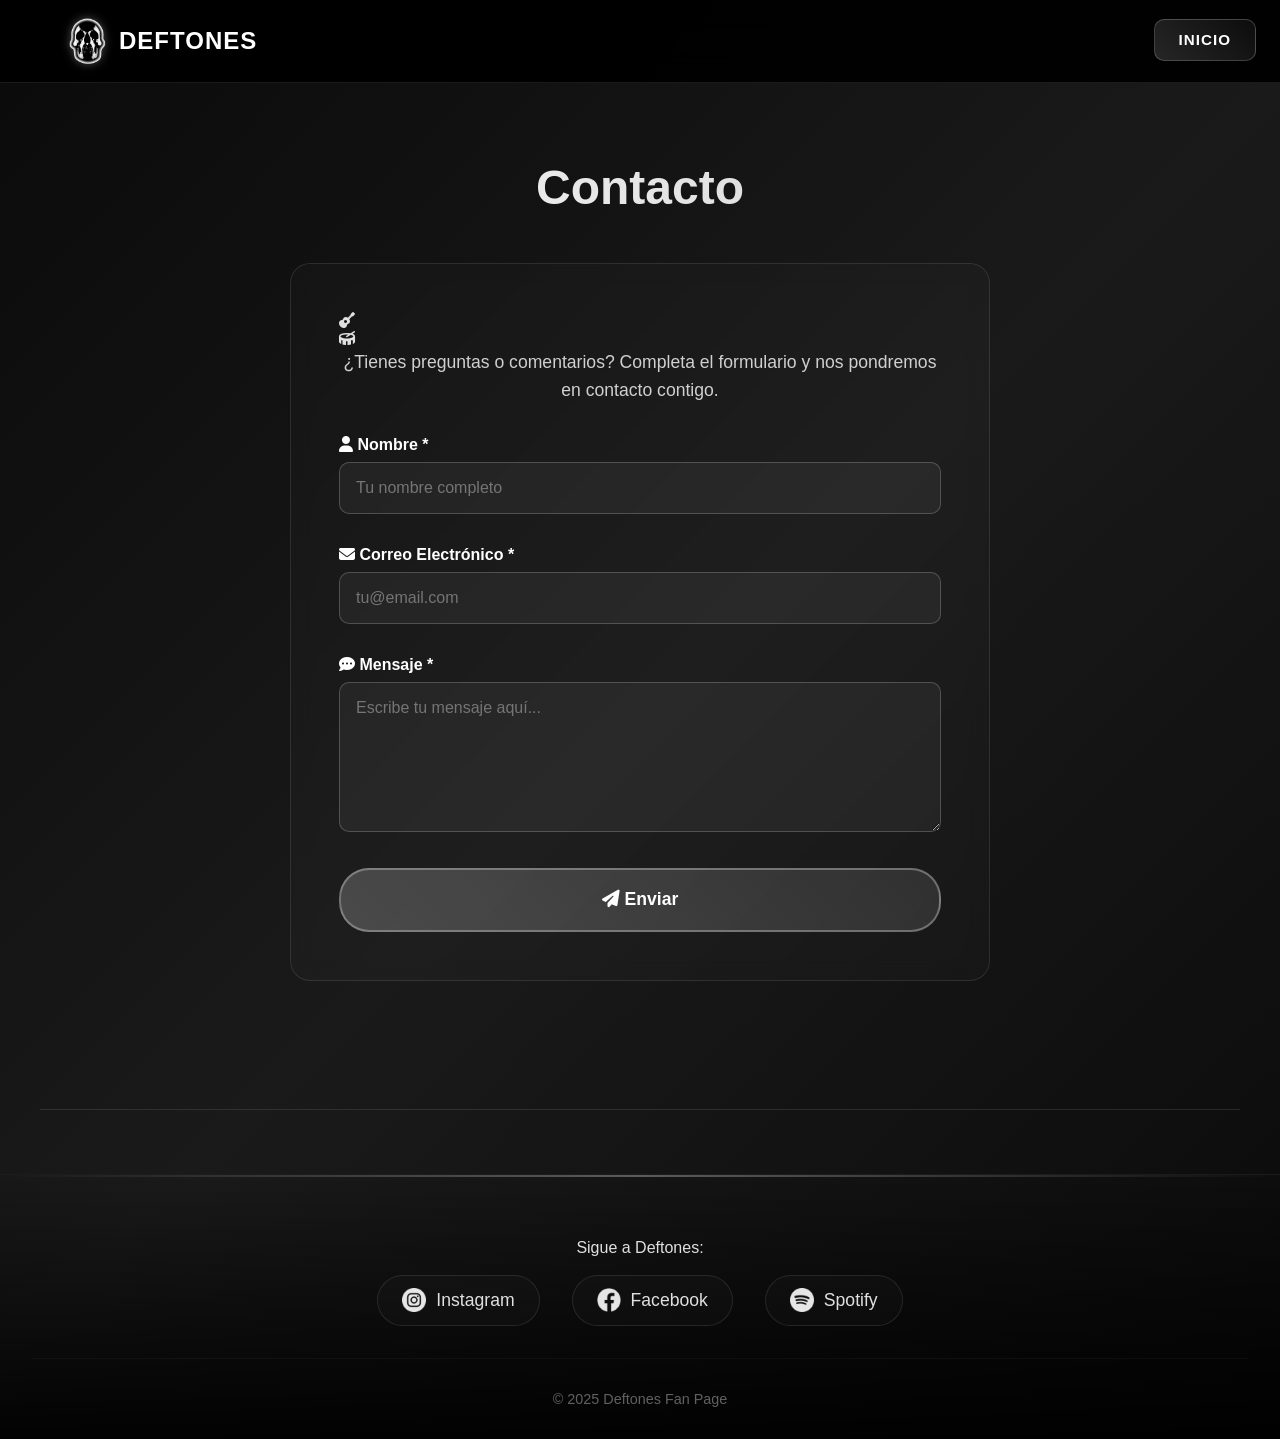
<file: contacto.html>
<!DOCTYPE html>
<html lang="es">
  <head>
    <meta charset="UTF-8" />
    <meta name="viewport" content="width=device-width, initial-scale=1.0" />
    <title>Contacto - Deftones</title>
    <link rel="stylesheet" href="deftones.css" />
  </head>
  <link
    rel="stylesheet"
    href="https://cdnjs.cloudflare.com/ajax/libs/font-awesome/6.5.0/css/all.min.css"
    integrity="sha512-pQ5fGzjRx35RfiE6L1cR0u6QF2fByvS7qPqg9U6zX7+8pY5Zb+U/JcwSpZg+0+0XfIQUpC9EHPGpYtGqKj2ZrQ=="
    crossorigin="anonymous"
    referrerpolicy="no-referrer"
  />

  <body>
    <nav class="nav">
      <a href="index.html" class="top-right-button">Inicio</a>
      <div class="nav-content">
        <div class="nav-logo">
          <img src="calaca.png" alt="Deftones Logo" />
          <span>DEFTONES</span>
        </div>
        <ul class="nav-links"></ul>
      </div>
    </nav>

    <section class="section" id="contacto">
      <h2 class="section-title">Contacto</h2>

      <div class="form-container">
        <div class="form-decoration"><i class="fas fa-guitar"></i></div>
        <div class="form-decoration"><i class="fas fa-drum"></i></div>

        <div class="form-intro">
          <p>
            ¿Tienes preguntas o comentarios? Completa el formulario y nos
            pondremos en contacto contigo.
          </p>
        </div>

        <form id="contactForm">
          <div class="form-group">
            <label for="nombre"
              ><i class="fa-solid fa-user"></i> Nombre *</label
            >
            <input
              type="text"
              id="nombre"
              name="nombre"
              required
              placeholder="Tu nombre completo"
            />
          </div>
          <div class="form-group">
            <label for="email"
              ><i class="fa-solid fa-envelope"></i> Correo Electrónico *</label
            >
            <input
              type="email"
              id="email"
              name="email"
              required
              placeholder="tu@email.com"
            />
          </div>
          <div class="form-group">
            <label for="mensaje"
              ><i class="fa-solid fa-comment-dots"></i> Mensaje *</label
            >
            <textarea
              id="mensaje"
              name="mensaje"
              required
              placeholder="Escribe tu mensaje aquí..."
            ></textarea>
          </div>
          <button type="submit" class="submit-btn">
            <i class="fa-solid fa-paper-plane"></i> Enviar
          </button>
          <div class="success-message" id="successMessage">
            ¡Mensaje enviado con éxito!
          </div>
        </form>
      </div>
    </section>
    <footer class="footer">
      <div class="footer-decoration"></div>
      <div class="footer-decoration"></div>

      <p>Sigue a Deftones:</p>
      <br />

      <div class="social-links">
        <a
          href="https://www.instagram.com/deftones"
          target="_blank"
          title="Instagram"
        >
          <img src="instagram.png" alt="Instagram" class="social-icon" />
          Instagram
        </a>
        <a
          href="https://www.facebook.com/deftones?locale=es_LA"
          target="_blank"
          title="Facebook"
        >
          <img src="facebook.png" alt="Facebook" class="social-icon" />
          Facebook
        </a>
        <a
          href="https://open.spotify.com/intl-es/artist/6Ghvu1VvMGScGpOUJBAHNH"
          target="_blank"
          title="Spotify"
        >
          <img src="spotify.png" alt="Spotify" class="social-icon" />
          Spotify
        </a>
      </div>

      <p class="footer-copy">© 2025 Deftones Fan Page</p>
    </footer>

    <script src="deftones.js"></script>
  </body>
</html>
</file>
<file: deftones.css>
.member-photo {
  width: 100%;
  height: 100%;
  border-radius: 50%;
  object-fit: cover;
}

/* Opcional: Pausar la animación al pasar el cursor */
.member-card:hover .member-photo {
  animation-play-state: paused;
}

@keyframes pan {
    0% { background-position: 0% 0%; }
    100% { background-position: 100% 0%; }
}

.nav-logo {
    display: flex;
    align-items: center;
    gap: 5px; /* espacio entre logo y texto */
    font-size: 1.5rem;
    font-weight: bold;
    color: #ffffff;
    letter-spacing: 1px;
    z-index: 1001; /* Asegurar que esté encima del menú mobile */
}

.nav-logo img {
    height: 50px;  /* ajusta al tamaño que quieras */
    width: auto;
    display: block;
    filter: drop-shadow(0 0 5px rgba(255,255,255,0.3));
}

* {
    margin: 0;
    padding: 0;
    box-sizing: border-box;
}

body {
    font-family: 'Arial', sans-serif;
    background: linear-gradient(135deg, #0a0a0a 0%, #1a1a1a 50%, #0a0a0a 100%);
    color: #e0e0e0;
    padding-top: 80px; /* espacio suficiente para que no se tape en pantallas grandes */
    overflow-x: hidden;
}

/* ===== HERO SECTION ===== */
.hero {
    height: 100vh;
    display: flex;
    align-items: center;
    justify-content: center;
    position: relative;
    overflow: hidden;
}

.hero-background {
    position: absolute;
    top: 0;
    left: 0;
    width: 100%;
    height: 100%;
    background: url('https://canchageneral.com/wp-content/uploads/2017/12/Deftones-jj.jpg') center/cover;
    animation: backgroundZoom 20s ease-in-out infinite;
}

@keyframes backgroundZoom {
    0%, 100% {
        transform: scale(1);
    }
    50% {
        transform: scale(1.1);
    }
}

.background-overlay {
    position: absolute;
    top: 0;
    left: 0;
    width: 100%;
    height: 100%;
    background: linear-gradient(45deg, 
        rgba(0,0,0,0.7) 0%, 
        rgba(0,0,0,0.5) 30%, 
        rgba(0,0,0,0.3) 50%, 
        rgba(0,0,0,0.5) 70%, 
        rgba(0,0,0,0.8) 100%);
    animation: overlayPulse 8s ease-in-out infinite;
}

@keyframes overlayPulse {
    0%, 100% { 
        background: linear-gradient(45deg, 
            rgba(0,0,0,0.7) 0%, 
            rgba(0,0,0,0.5) 30%, 
            rgba(0,0,0,0.3) 50%, 
            rgba(0,0,0,0.5) 70%, 
            rgba(0,0,0,0.8) 100%);
    }
    50% { 
        background: linear-gradient(45deg, 
            rgba(0,0,0,0.8) 0%, 
            rgba(0,0,0,0.6) 30%, 
            rgba(0,0,0,0.4) 50%, 
            rgba(0,0,0,0.6) 70%, 
            rgba(0,0,0,0.9) 100%);
    }
}

.hero-content {
    text-align: center;
    z-index: 2;
    position: relative;
}

.logo {
    font-size: 4rem;
    font-weight: 900;
    background: linear-gradient(45deg, #ffffff, #cccccc, #888888, #ffffff);
    background-size: 300% 300%;
    background-clip: text;            /* estándar */
    -webkit-background-clip: text;    /* prefijo WebKit */
    -webkit-text-fill-color: transparent;
    animation: gradientShift 4s ease-in-out infinite;
    margin-bottom: 1rem;
    letter-spacing: 3px;
    text-shadow: 0 0 30px rgba(255,255,255,0.3);
    /* filter puede ser opcional si da problemas */
    filter: drop-shadow(0 0 20px rgba(255,255,255,0.2));
}

@keyframes gradientShift {
    0%, 100% { background-position: 0% 50%; }
    25% { background-position: 100% 0%; }
    50% { background-position: 100% 100%; }
    75% { background-position: 0% 100%; }
}

.subtitle {
    font-size: 1.5rem;
    opacity: 0.9;
    margin-bottom: 1rem;
    color: #e0e0e0;
    text-shadow: 0 2px 10px rgba(0,0,0,0.7);
    animation: subtitleGlow 3s ease-in-out infinite;
}

@keyframes subtitleGlow {
    0%, 100% { opacity: 0.9; }
    50% { opacity: 1; text-shadow: 0 2px 20px rgba(255,255,255,0.3); }
}

.location {
    opacity: 0.7;
    margin-top: 1rem;
    color: #b0b0b0;
    font-size: 1.1rem;
    text-shadow: 0 2px 10px rgba(0,0,0,0.7);
}

.floating-shapes {
    position: absolute;
    width: 100%;
    height: 100%;
    overflow: hidden;
    z-index: 1;
}

.shape {
    position: absolute;
    width: 20px;
    height: 20px;
    background: rgba(255, 255, 255, 0.1);
    animation: float 6s ease-in-out infinite;
    border-radius: 50%;
}

.shape:nth-child(1) { 
    top: 20%; 
    left: 20%; 
    animation-delay: 0s;
    background: rgba(255, 255, 255, 0.15);
}
.shape:nth-child(2) { 
    top: 60%; 
    left: 80%; 
    animation-delay: 1s;
    background: rgba(255, 255, 255, 0.1);
}
.shape:nth-child(3) { 
    top: 80%; 
    left: 40%; 
    animation-delay: 2s;
    background: rgba(255, 255, 255, 0.12);
}

@keyframes float {
    0%, 100% { 
        transform: translateY(0px) rotate(0deg) scale(1); 
        opacity: 0.1;
    }
    50% { 
        transform: translateY(-30px) rotate(180deg) scale(1.5); 
        opacity: 0.3;
    }
}

/* ===== NAVIGATION WITH HAMBURGER MENU ===== */
.nav {
    position: fixed;
    top: 0;
    width: 100%;
    background: rgba(0, 0, 0, 0.95);
    backdrop-filter: blur(15px);
    padding: 1rem 2rem;
    z-index: 1000;
    transition: all 0.3s ease;
    border-bottom: 1px solid rgba(255, 255, 255, 0.1);
}

.nav-content {
    width: 100%;
    margin: 0;
    padding: 0 2rem;
    display: flex;
    justify-content: space-between; 
    align-items: center;
}

/* HAMBURGER MENU STYLES */
.hamburger {
    display: none;
    flex-direction: column;
    justify-content: space-around;
    width: 30px;
    height: 30px;
    background: transparent;
    border: none;
    cursor: pointer;
    padding: 0;
    z-index: 1002;
    position: relative;
}

.hamburger span {
    width: 100%;
    height: 3px;
    background: #ffffff;
    border-radius: 10px;
    transition: all 0.3s linear;
    position: relative;
    transform-origin: 1px;
}

.hamburger.active span:first-child {
    transform: rotate(45deg);
    background: #ffffff;
}

.hamburger.active span:nth-child(2) {
    opacity: 0;
    transform: translateX(20px);
}

.hamburger.active span:nth-child(3) {
    transform: rotate(-45deg);
    background: #ffffff;
}

/* HAMBURGER HOVER EFFECTS */
.hamburger:hover span {
    background: #ffffff;
    box-shadow: 0 0 10px rgba(255, 255, 255, 0.3);
}

.hamburger:focus {
    outline: 2px solid #ffffff;
    outline-offset: 4px;
}

/* OVERLAY FOR MOBILE MENU */
.nav-overlay {
    position: fixed;
    top: 0;
    left: 0;
    width: 100%;
    height: 100%;
    background: rgba(0, 0, 0, 0.5);
    backdrop-filter: blur(5px);
    opacity: 0;
    visibility: hidden;
    transition: all 0.3s ease;
    z-index: 999;
}

.nav-overlay.active {
    opacity: 1;
    visibility: visible;
}

/* NAVIGATION LINKS */
.nav-links {
    display: flex;
    list-style: none;
    gap: 2rem;
    margin: 0;
    padding: 0;
    transition: all 0.3s ease;
}

.nav-links a {
    color: #e0e0e0;
    text-decoration: none;
    transition: all 0.3s ease;
    padding: 0.5rem 1rem;
    border-radius: 5px;
    position: relative;
}

.nav-links a:hover {
    color: #ffffff;
    background: rgba(255, 255, 255, 0.1);
    transform: translateY(-2px);
}

.nav-links a::before {
    content: '';
    position: absolute;
    bottom: 0;
    left: 50%;
    width: 0;
    height: 2px;
    background: #ffffff;
    transition: all 0.3s ease;
    transform: translateX(-50%);
}

.nav-links a:hover::before {
    width: 80%;
}

.nav-links a:focus {
    outline: 2px solid #ffffff;
    outline-offset: 2px;
}

/* ===== SECTIONS ===== */
.section {
    padding: 5rem 2rem;
    max-width: 1200px;
    margin: 0 auto;
    border-bottom: 1px solid rgba(255, 255, 255, 0.1); /* Línea sutil */
    margin-bottom: 4rem; /* Espacio entre secciones */
    overflow-y: auto;
    scrollbar-width: thin;
    scrollbar-color: #555 #000;
}

.section-title {
    font-size: 3rem;
    text-align: center;
    margin-bottom: 3rem;
    background: linear-gradient(45deg, #ffffff, #cccccc);
    background-clip: text;            /* estándar */
    -webkit-background-clip: text;    /* prefijo WebKit */
    -webkit-text-fill-color: transparent;
    font-weight: 800;
        overflow-y: auto;
    scrollbar-width: thin;
    scrollbar-color: #555 #000;
}

/* ===== HISTORY SECTION ===== */
.history-content {
    display: grid;
    grid-template-columns: 1fr 1fr;
    gap: 3rem;
    align-items: center;
}

.history-text {
    font-size: 1.2rem;
    line-height: 1.8;
    opacity: 0;
    transform: translateX(-50px);
    animation: slideInLeft 1s ease forwards;
    color: #d0d0d0;
}

@keyframes slideInLeft {
    to {
        opacity: 1;
        transform: translateX(0);
    }
}

.history-image {
    display: flex;
    justify-content: center;
}

/* ===== BAND INFO CARDS ===== */
.band-info {
    display: grid;
    grid-template-columns: repeat(auto-fit, minmax(250px, 1fr));
    gap: 2rem;
    margin-top: 3rem;
}

.info-card {
    background: rgba(255, 255, 255, 0.02);
    padding: 2rem;
    border-radius: 15px;
    backdrop-filter: blur(10px);
    border: 1px solid rgba(255, 255, 255, 0.1);
    transition: all 0.3s ease;
}

.info-card:hover {
    transform: translateY(-10px);
    box-shadow: 0 20px 40px rgba(0, 0, 0, 0.3);
    border-color: rgba(255, 255, 255, 0.2);
    background: rgba(255, 255, 255, 0.05);
}

.info-card h3 {
    color: #ffffff;
    margin-bottom: 1rem;
    font-size: 1.3rem;
}

/* ===== MEMBERS SECTION ===== */
.members-grid {
    display: grid;
    grid-template-columns: repeat(auto-fit, minmax(250px, 1fr));
    gap: 2rem;
    margin-top: 3rem;
}

.member-card {
    background: rgba(255, 255, 255, 0.02);
    padding: 2rem;
    border-radius: 15px;
    backdrop-filter: blur(10px);
    border: 1px solid rgba(255, 255, 255, 0.1);
    text-align: center;
    transition: all 0.3s ease;
}

.member-card:hover {
    transform: translateY(-10px) scale(1.02);
    box-shadow: 0 20px 40px rgba(0, 0, 0, 0.3);
    border-color: rgba(255, 255, 255, 0.2);
}

.member-avatar {
    width: 80px;
    height: 80px;
    border-radius: 50%;
    background: linear-gradient(45deg, #666, #333, #888);
    margin: 0 auto 1rem;
    display: flex;
    align-items: center;
    justify-content: center;
    font-size: 2rem;
    animation: avatarFloat 3s ease-in-out infinite;
}

@keyframes avatarFloat {
    0%, 100% { transform: translateY(0px); }
    50% { transform: translateY(-5px); }
}

.member-years {
    opacity: 0.7;
    margin-top: 0.5rem;
    color: #b0b0b0;
}


/* ===== TIMELINE ANIMADA SIN LÍNEA CENTRAL ===== */
.timeline {
    position: relative;
    padding: 3rem 0;
}

.timeline-item {
    display: flex;
    margin: 3rem 0;
    opacity: 0;
    transform: translateY(50px) scale(0.8);
    animation: timelineAppear 0.8s ease forwards;
    position: relative;
}

/* Animación secuencial - cada elemento aparece después del anterior */
.timeline-item:nth-child(1) { animation-delay: 0.2s; --item-delay: 0.2s; }
.timeline-item:nth-child(2) { animation-delay: 0.4s; --item-delay: 0.4s; }
.timeline-item:nth-child(3) { animation-delay: 0.6s; --item-delay: 0.6s; }
.timeline-item:nth-child(4) { animation-delay: 0.8s; --item-delay: 0.8s; }
.timeline-item:nth-child(5) { animation-delay: 1.0s; --item-delay: 1.0s; }
.timeline-item:nth-child(6) { animation-delay: 1.2s; --item-delay: 1.2s; }
.timeline-item:nth-child(7) { animation-delay: 1.4s; --item-delay: 1.4s; }
.timeline-item:nth-child(8) { animation-delay: 1.6s; --item-delay: 1.6s; }


.timeline-item:nth-child(even) {
    flex-direction: row-reverse;
}

/* Animación principal de aparición */
@keyframes timelineAppear {
    0% {
        opacity: 0;
        transform: translateY(50px) scale(0.8) rotateX(90deg);
    }
    50% {
        opacity: 0.7;
        transform: translateY(0) scale(1.05) rotateX(0deg);
    }
    100% {
        opacity: 1;
        transform: translateY(0) scale(1) rotateX(0deg);
    }
}

.timeline-content {
    flex: 1;
    padding: 2rem;
    background: rgba(255, 255, 255, 0.02);
    border-radius: 15px;
    margin: 0 2rem;
    border: 1px solid rgba(255, 255, 255, 0.1);
    transition: all 0.4s ease;
    position: relative;
    overflow: hidden;
    backdrop-filter: blur(10px);
}

/* Efecto de brillo que se mueve por la tarjeta */
.timeline-content::before {
    content: '';
    position: absolute;
    top: 0;
    left: -100%;
    width: 100%;
    height: 100%;
    background: linear-gradient(90deg, 
        transparent, 
        rgba(255, 255, 255, 0.1), 
        transparent);
    transition: left 0.8s ease;
    animation: shimmer 3s ease-in-out infinite;
    animation-delay: var(--shimmer-delay, 0s);
}

@keyframes shimmer {
    0% { left: -100%; }
    50% { left: 100%; }
    100% { left: -100%; }
}


.timeline-content:hover {
    background: rgba(255, 255, 255, 0.05);
    transform: translateY(-8px) scale(1.02);
    box-shadow: 
        0 15px 35px rgba(0, 0, 0, 0.3),
        0 0 20px rgba(255, 255, 255, 0.1);
    border-color: rgba(255, 255, 255, 0.2);
}

.timeline-content:hover::before {
    animation-duration: 1s;
}

.timeline-year {
    font-size: 1.8rem;
    font-weight: bold;
    color: #ffffff;
    margin-bottom: 1rem;
    position: relative;
    display: inline-block;
}

/* Efecto de escritura para el año */
.timeline-year::after {
    content: '';
    position: absolute;
    bottom: -5px;
    left: 0;
    width: 0;
    height: 3px;
    background: linear-gradient(90deg, 
        rgba(255, 255, 255, 0.8), 
        rgba(255, 255, 255, 0.3));
    animation: underlineExpand 1s ease forwards;
    animation-delay: calc(var(--item-delay, 0s) + 0.3s);
}

@keyframes underlineExpand {
    to { width: 100%; }
}

/* Texto que aparece con efecto typewriter */
.timeline-content p {
    animation: textFadeIn 1s ease forwards;
    animation-delay: calc(var(--item-delay, 0s) + 0.5s);
    opacity: 0;
}

@keyframes textFadeIn {
    0% {
        opacity: 0;
        transform: translateY(10px);
    }
    100% {
        opacity: 1;
        transform: translateY(0);
    }
}

/* Indicador visual de progreso sin línea */
.timeline-progress {
    position: fixed;
    top: 50%;
    right: 30px;
    transform: translateY(-50%);
    display: flex;
    flex-direction: column;
    gap: 10px;
    z-index: 100;
}

.progress-dot {
    width: 12px;
    height: 12px;
    border-radius: 50%;
    background: rgba(255, 255, 255, 0.3);
    transition: all 0.3s ease;
    animation: dotPulse 2s ease-in-out infinite;
    cursor: pointer;
}

.progress-dot.active {
    background: rgba(255, 255, 255, 0.8);
    box-shadow: 0 0 15px rgba(255, 255, 255, 0.5);
    transform: scale(1.2);
}

@keyframes dotPulse {
    0%, 100% { opacity: 0.3; }
    50% { opacity: 1; }
}

.progress-dot:focus {
    outline: 2px solid #ffffff;
    outline-offset: 2px;
}

/* Scroll-triggered animations */
.timeline-item.in-view {
    animation-name: timelineAppearScrolled;
    animation-duration: 0.6s;
    animation-fill-mode: forwards;
}

@keyframes timelineAppearScrolled {
    from {
        opacity: 0;
        transform: translateX(-30px) rotateY(45deg);
    }
    to {
        opacity: 1;
        transform: translateX(0) rotateY(0deg);
    }
}

/* ===== ACHIEVEMENTS ===== */
.achievements {
    display: grid;
    grid-template-columns: repeat(auto-fit, minmax(300px, 1fr));
    gap: 2rem;
    margin-top: 3rem;
}

.achievement-card {
    background: rgba(255, 255, 255, 0.02);
    padding: 2rem;
    border-radius: 15px;
    backdrop-filter: blur(10px);
    border: 1px solid rgba(255, 255, 255, 0.1);
    transition: all 0.3s ease;
}

.achievement-card:hover {
    transform: translateY(-10px) scale(1.02);
    box-shadow: 0 20px 40px rgba(0, 0, 0, 0.3);
    border-color: rgba(255, 255, 255, 0.2);
    background: rgba(255, 255, 255, 0.05);
}

.achievement-card h3 {
    color: #ffffff;
    margin-bottom: 1rem;
    font-size: 1.3rem;
}

/* ===== DISCOGRAPHY ===== */
.albums-grid {
    display: grid;
    grid-template-columns: repeat(auto-fit, minmax(280px, 1fr));
    gap: 3rem;
    margin-top: 3rem;
}

.album-card {
    perspective: 1000px;
    cursor: pointer;
    position: relative;
}

.cd-container {
    position: relative;
    width: 250px;
    height: 250px;
    margin: 0 auto 1rem;
    transform-style: preserve-3d;
    transition: transform 0.6s ease;
}

.cd-container:hover {
    transform: rotateY(15deg) rotateX(5deg);
}

.cd {
    width: 100%;
    height: 100%;
    border-radius: 50%;
    position: relative;
    background: radial-gradient(circle at 30% 30%, #333, #000);
    border: 2px solid #555;
    overflow: hidden;
    animation: spin 8s linear infinite paused;
    box-shadow: 0 10px 30px rgba(0, 0, 0, 0.7);
}

.album-card:hover .cd {
    animation-play-state: running;
}

.cd::before {
    content: '';
    position: absolute;
    top: 50%;
    left: 50%;
    width: 40px;
    height: 40px;
    background: #111;
    border-radius: 50%;
    transform: translate(-50%, -50%);
    box-shadow: inset 0 0 10px rgba(0, 0, 0, 0.8);
    z-index: 3;
}

.cd::after {
    content: '';
    position: absolute;
    top: 0;
    left: 0;
    right: 0;
    bottom: 0;
    background: conic-gradient(from 0deg, transparent 0deg, rgba(255,255,255,0.1) 90deg, transparent 180deg, rgba(255,255,255,0.1) 270deg, transparent 360deg);
    border-radius: 50%;
    z-index: 1;
}

@keyframes spin {
    from { transform: rotate(0deg); }
    to { transform: rotate(360deg); }
}

.cd-icon {
    position: absolute;
    top: 50%;
    left: 50%;
    transform: translate(-50%, -50%);
    font-size: 2rem;
    z-index: 3;
    color: #fff;
}

.album-cover {
    position: absolute;
    top: 10%;
    left: 10%;
    width: 80%;
    height: 80%;
    border-radius: 50%;
    display: flex;
    align-items: center;
    justify-content: center;
    font-weight: bold;
    z-index: 2;
}

/* ===== Album-specific colors and images ===== */
.private-music {
    background: url('private.jpeg') no-repeat center center/cover;
}

.ohms {
    background: url('omns.jpg') no-repeat center center/cover;
}

.gore {
    background: url('gore.jpeg') no-repeat center center/cover;
}

.koi {
    background: url('koi.jpeg') no-repeat center center/cover;
}

.diamond {
    background: url('eyes.jpeg') no-repeat center center/cover;
}

.saturday {
    background: url('satur.jpeg') no-repeat center center/cover;
}

.self-titled {
    background: url('deftonesa.jpeg') no-repeat center center/cover;
}

.white-pony {
    background: url('white.jpeg') no-repeat center center/cover;
}

.around-fur {
    background: url('aro.jpeg') no-repeat center center/cover;
}

.adrenaline {
    background: url('adre.jpeg') no-repeat center center/cover;
}

.album-info {
    text-align: center;
}

.album-title {
    font-size: 1.5rem;
    font-weight: bold;
    margin-bottom: 0.5rem;
    color: #ffffff;
}

.album-year {
    font-size: 1rem;
    opacity: 0.7;
    color: #b0b0b0;
}

.latest-album {
    border: 2px solid rgba(255, 255, 255, 0.3);
    background: rgba(255, 255, 255, 0.05);
    border-radius: 20px;
    padding: 1rem;
}

.latest-badge {
    position: absolute;
    top: -10px;
    right: -10px;
    background: linear-gradient(45deg, #ffffff, #cccccc);
    color: #000;
    padding: 5px 10px;
    border-radius: 15px;
    font-size: 0.8rem;
    font-weight: bold;
    z-index: 10;
    animation: badgePulse 2s ease-in-out infinite;
}

@keyframes badgePulse {
    0%, 100% { transform: scale(1); }
    50% { transform: scale(1.1); }
}

.spotify-note {
    margin-top: 3rem;
    text-align: center;
    opacity: 0.7;
}

/* ===== SECCIÓN EN HONOR A CHI CHENG ===== */
#honor {
    background: linear-gradient(135deg, rgba(20, 20, 20, 0.9) 0%, rgba(10, 10, 10, 0.95) 100%);
    border-top: 2px solid rgba(255, 255, 255, 0.1);
    border-bottom: 2px solid rgba(255, 255, 255, 0.1);
}

.honor-content {
    max-width: 1000px;
    margin: 0 auto;
}

.honor-main {
    display: grid;
    grid-template-columns: 1fr 1.5fr;
    gap: 4rem;
    align-items: center;
    margin-bottom: 4rem;
}

.memorial-image {
    display: flex;
    justify-content: center;
    position: relative;
}

.memorial-photo {
    width: 300px;
    height: 300px;
    position: relative;
}

.memorial-frame {
    background: linear-gradient(45deg, #333, #666, #333);
    border: 3px solid rgba(255, 255, 255, 0.2);
    box-shadow: 
        0 0 30px rgba(255, 255, 255, 0.1),
        inset 0 0 20px rgba(0, 0, 0, 0.5);
}

.chi-photo {
    width: 100%;
    height: 100%;
    object-fit: cover;
    border-radius: 50%;
    filter: sepia(20%) contrast(1.1);
    transition: filter 0.3s ease;
}

.memorial-photo:hover .chi-photo {
    filter: sepia(0%) contrast(1.2);
}

.memorial-text {
    color: #e0e0e0;
}

.chi-name {
    font-size: 2.5rem;
    font-weight: bold;
    color: #ffffff;
    margin-bottom: 0.5rem;
    background: linear-gradient(45deg, #ffffff, #cccccc);
    background-clip: text;
    -webkit-background-clip: text;
    -webkit-text-fill-color: transparent;
}

.chi-dates {
    font-size: 1.2rem;
    color: #aaa;
    margin-bottom: 0.5rem;
    font-style: italic;
}

.chi-role {
    font-size: 1.1rem;
    color: #fff;
    margin-bottom: 2rem;
    font-weight: 300;
    opacity: 0.8;
}

.memorial-description p {
    font-size: 1.1rem;
    line-height: 1.8;
    color: #d0d0d0;
    margin-bottom: 1rem;
    text-align: justify;
}

.chi-contributions {
    display: grid;
    grid-template-columns: repeat(auto-fit, minmax(250px, 1fr));
    gap: 2rem;
    margin-bottom: 3rem;
}

.contribution-card {
    background: rgba(255, 255, 255, 0.03);
    padding: 2rem;
    border-radius: 15px;
    backdrop-filter: blur(10px);
    border: 1px solid rgba(255, 255, 255, 0.1);
    transition: all 0.3s ease;
    text-align: center;
}

.contribution-card:hover {
    transform: translateY(-5px);
    background: rgba(255, 255, 255, 0.05);
    border-color: rgba(255, 255, 255, 0.2);
    box-shadow: 0 10px 30px rgba(0, 0, 0, 0.3);
}

.contribution-card h4 {
    color: #ffffff;
    font-size: 1.2rem;
    margin-bottom: 1rem;
}

.contribution-card p {
    color: #d0d0d0;
    line-height: 1.6;
    font-size: 0.95rem;
}

.memorial-quote {
    text-align: center;
    margin-top: 3rem;
    padding: 2rem;
    background: rgba(255, 255, 255, 0.02);
    border-radius: 15px;
    border-left: 4px solid rgba(255, 255, 255, 0.3);
}

.memorial-quote blockquote {
    font-size: 1.3rem;
    font-style: italic;
    color: #fff;
    line-height: 1.6;
    margin-bottom: 1rem;
}

.memorial-quote cite {
    color: #aaa;
    font-size: 1rem;
    font-weight: 300;
}

.chi-memorial {
  display: flex;
  gap: 2rem;
  align-items: flex-start;
  flex-wrap: wrap;
}

/* Columna izquierda (foto + video apilados) */
.memorial-media {
  flex: 1;
  min-width: 280px;
  display: flex;
  flex-direction: column;
  gap: 1.5rem;
  align-items: center;
}

.memorial-image img,
.memorial-video video {
  width: 100%;
  max-width: 300px;
  border-radius: 10px;
  box-shadow: 0 0 15px rgba(255,255,255,0.2);
}

/* Columna derecha (texto) */
.memorial-text {
  flex: 2;
  min-width: 300px;
  text-align: justify;
  line-height: 1.6;
}

/* ===== SECCIÓN MI MÚSICA FAVORITA ===== */
.favorite-music-intro {
    text-align: center;
    margin-bottom: 3rem;
    padding: 2rem;
    background: rgba(255, 255, 255, 0.02);
    border-radius: 15px;
}

.favorite-music-intro p {
    font-size: 1.2rem;
    color: #d0d0d0;
    line-height: 1.6;
    max-width: 600px;
    margin: 0 auto;
}

.favorite-songs-grid {
    display: grid;
    grid-template-columns: 1fr;
    gap: 2rem;
    margin-bottom: 4rem;
}

.song-card {
    display: flex;
    background: rgba(255, 255, 255, 0.02);
    border-radius: 15px;
    padding: 2rem;
    backdrop-filter: blur(10px);
    border: 1px solid rgba(255, 255, 255, 0.1);
    transition: all 0.3s ease;
    align-items: center;
    gap: 2rem;
}

.song-card:hover {
    transform: translateX(10px);
    background: rgba(255, 255, 255, 0.05);
    border-color: rgba(255, 255, 255, 0.2);
    box-shadow: 0 10px 30px rgba(0, 0, 0, 0.3);
}

.featured-song {
    background: linear-gradient(135deg, rgba(255, 255, 255, 0.05), rgba(255, 255, 255, 0.02));
    border: 2px solid rgba(255, 255, 255, 0.15);
    position: relative;
    overflow: hidden;
}

.featured-song::before {
    content: '';
    position: absolute;
    top: 0;
    left: -100%;
    width: 100%;
    height: 100%;
    background: linear-gradient(90deg, transparent, rgba(255, 255, 255, 0.1), transparent);
    animation: shimmer 3s ease-in-out infinite;
}

.song-number {
    font-size: 2rem;
    font-weight: bold;
    color: rgba(255, 255, 255, 0.3);
    min-width: 60px;
    text-align: center;
}

.featured-song .song-number {
    color: rgba(255, 255, 255, 0.6);
    font-size: 2.5rem;
}

.song-info {
    flex: 1;
}

.song-title {
    font-size: 1.5rem;
    font-weight: bold;
    color: #ffffff;
    margin-bottom: 0.5rem;
}

.featured-song .song-title {
    font-size: 1.8rem;
}

.song-album {
    color: #aaa;
    font-size: 0.9rem;
    margin-bottom: 1rem;
    font-style: italic;
}

.song-description {
    color: #d0d0d0;
    line-height: 1.6;
    margin-bottom: 1.5rem;
    font-size: 0.95rem;
}

.featured-song .song-description {
    font-size: 1rem;
}

.play-button {
    background: linear-gradient(45deg, rgba(255, 255, 255, 0.1), rgba(255, 255, 255, 0.05));
    border: 1px solid rgba(255, 255, 255, 0.2);
    color: #fff;
    padding: 0.8rem 1.5rem;
    border-radius: 25px;
    cursor: pointer;
    transition: all 0.3s ease;
    font-size: 0.9rem;
    font-weight: 500;
}

.play-button:hover {
    background: linear-gradient(45deg, rgba(255, 255, 255, 0.2), rgba(255, 255, 255, 0.1));
    transform: translateY(-2px);
    box-shadow: 0 5px 15px rgba(255, 255, 255, 0.1);
}

.featured-song .play-button {
    background: linear-gradient(45deg, rgba(255, 255, 255, 0.15), rgba(255, 255, 255, 0.1));
    font-size: 1rem;
    padding: 1rem 2rem;
}

.playlist-section {
    text-align: center;
    padding: 3rem 2rem;
    background: rgba(255, 255, 255, 0.02);
    border-radius: 20px;
    border: 1px solid rgba(255, 255, 255, 0.1);
}

.playlist-section h3 {
    font-size: 2rem;
    color: #fff;
    margin-bottom: 1rem;
}

.playlist-section p {
    color: #d0d0d0;
    font-size: 1.1rem;
    margin-bottom: 2rem;
    max-width: 400px;
    margin-left: auto;
    margin-right: auto;
}

.playlist-button {
    background: linear-gradient(45deg, #1db954, #1ed760);
    border: none;
    color: white;
    padding: 1.2rem 3rem;
    border-radius: 30px;
    font-size: 1.1rem;
    font-weight: bold;
    cursor: pointer;
    transition: all 0.3s ease;
    box-shadow: 0 5px 15px rgba(29, 185, 84, 0.3);
}

.playlist-button:hover {
    background: linear-gradient(45deg, #1ed760, #1db954);
    transform: translateY(-3px);
    box-shadow: 0 8px 25px rgba(29, 185, 84, 0.4);
}

/* ===== MOBILE MENU STYLES ===== */
@media (max-width: 768px) {
    .hamburger {
        display: flex;
    }
    
    .nav-links {
        position: fixed;
        top: 0;
        right: -100%;
        height: 100vh;
        width: 100%;
        max-width: 300px;
        background: linear-gradient(135deg, rgba(0, 0, 0, 0.98) 0%, rgba(20, 20, 20, 0.98) 100%);
        backdrop-filter: blur(20px);
        flex-direction: column;
        justify-content: center;
        align-items: center;
        gap: 3rem;
        transition: right 0.4s cubic-bezier(0.25, 0.46, 0.45, 0.94);
        box-shadow: -5px 0 20px rgba(0, 0, 0, 0.3);
        z-index: 1001;
    }
    
    .nav-links.active {
        right: 0;
    }
    
    .nav-links li {
        opacity: 0;
        transform: translateX(50px);
        transition: all 0.3s ease;
    }
    
    .nav-links.active li {
        opacity: 1;
        transform: translateX(0);
    }
    
    .nav-links.active li:nth-child(1) { transition-delay: 0.1s; }
    .nav-links.active li:nth-child(2) { transition-delay: 0.2s; }
    .nav-links.active li:nth-child(3) { transition-delay: 0.3s; }
    .nav-links.active li:nth-child(4) { transition-delay: 0.4s; }
    .nav-links.active li:nth-child(5) { transition-delay: 0.5s; }
    .nav-links.active li:nth-child(6) { transition-delay: 0.6s; }
    .nav-links.active li:nth-child(7) { transition-delay: 0.7s; }
    .nav-links.active li:nth-child(8) { transition-delay: 0.8s; }
    .nav-links.active li:nth-child(9) { transition-delay: 0.9s; }
    .nav-links.active li:nth-child(10) { transition-delay: 1.0s; }

    
    .nav-links a {
        font-size: 1.2rem;
        padding: 1rem 2rem;
        border-radius: 10px;
        text-align: center;
        width: 200px;
        background: rgba(255, 255, 255, 0.02);
        border: 1px solid rgba(255, 255, 255, 0.1);
    }
    
    .nav-links a:hover {
        background: rgba(255, 255, 255, 0.1);
        transform: scale(1.05);
        box-shadow: 0 5px 15px rgba(255, 255, 255, 0.1);
    }
    
    .nav-links a::before {
        display: none;
    }
    
    .nav-content {
        padding: 0 1rem;
    }
    
    .nav-overlay {
        display: block;
    }
}

@media (min-width: 769px) {
    .nav-overlay {
        display: none;
    }
}

/* ===== RESPONSIVE DESIGN ===== */
@media (max-width: 768px) {
    .logo {
        font-size: 2.5rem;
    }
    
    .history-content {
        grid-template-columns: 1fr;
    }

    .timeline-item::after {
        left: 30px;
        transform: translateY(-50%) scale(0);
    }
    
    .timeline-progress {
        right: 15px;
    }
    
    .progress-dot {
        width: 8px;
        height: 8px;
    }
    
    .timeline-content {
        margin-left: 3rem;
        margin-right: 0;
    }
    
    .timeline-item {
        flex-direction: row !important;
    }

    .cd-container {
        width: 200px;
        height: 200px;
    }

    .section {
        padding: 3rem 1rem;
    }

    .section-title {
        font-size: 2.5rem;
    }
    
    /* Honor section mobile */
    .chi-memorial {
        flex-direction: column;
        text-align: center;
    }

    .memorial-text {
        order: 2;
    }
    
    .memorial-photo {
        width: 250px;
        height: 250px;
    }
    
    .chi-name {
        font-size: 2rem;
    }
    
    .chi-contributions {
        grid-template-columns: 1fr;
        gap: 1.5rem;
    }
    
    /* Music section mobile */
    .song-card {
        flex-direction: column;
        text-align: center;
        gap: 1rem;
    }
    
    .song-number {
        font-size: 1.5rem;
        min-width: auto;
    }
    
    .featured-song .song-number {
        font-size: 2rem;
    }
    
    .song-title {
        font-size: 1.3rem;
    }
    
    .featured-song .song-title {
        font-size: 1.5rem;
    }
    
    .playlist-button {
        padding: 1rem 2rem;
        font-size: 1rem;
    }
}

@media (max-width: 480px) {
    .logo {
        font-size: 2rem;
        letter-spacing: 1px;
    }

    .subtitle {
        font-size: 1.2rem;
    }

    .location {
        font-size: 1rem;
    }

    .cd-container {
        width: 180px;
        height: 180px;
    }

    .albums-grid {
        grid-template-columns: repeat(auto-fit, minmax(220px, 1fr));
        gap: 2rem;
    }
    
    .hamburger {
        width: 25px;
        height: 25px;
    }
    
    .nav-links {
        max-width: 250px;
        gap: 2rem;
    }
    
    .nav-links a {
        font-size: 1.1rem;
        width: 180px;
    }
    
    .memorial-photo {
        width: 200px;
        height: 200px;
    }
    
    .chi-name {
        font-size: 1.8rem;
    }
    
    .memorial-quote blockquote {
        font-size: 1.1rem;
    }
    
    .song-card {
        padding: 1.5rem;
    }
    
    .play-button {
        padding: 0.7rem 1.2rem;
        font-size: 0.85rem;
    }
}

/* SMOOTH SCROLLING */
html {
    scroll-behavior: smooth;
}
      /* ESTILOS ADICIONALES PARA GALERÍA Y FORMULARIO */
      
      /* ===== GALLERY SECTION ===== */
      .gallery-grid {
        display: grid;
        grid-template-columns: repeat(auto-fit, minmax(300px, 1fr));
        gap: 2rem;
        margin-top: 3rem;
      }

      .gallery-item {
        position: relative;
        overflow: hidden;
        border-radius: 15px;
        aspect-ratio: 1;
        cursor: pointer;
        transition: all 0.3s ease;
        border: 1px solid rgba(255, 255, 255, 0.1);
        background: rgba(255, 255, 255, 0.02);
      }

      .gallery-item:hover {
        transform: translateY(-10px) scale(1.02);
        box-shadow: 0 20px 40px rgba(0, 0, 0, 0.5);
        border-color: rgba(255, 255, 255, 0.3);
      }

      .gallery-item img {
        width: 100%;
        height: 100%;
        object-fit: cover;
        transition: all 0.3s ease;
      }

      .gallery-item:hover img {
        transform: scale(1.1);
      }

      .gallery-overlay {
        position: absolute;
        bottom: 0;
        left: 0;
        right: 0;
        background: linear-gradient(to top, rgba(0,0,0,0.9), transparent);
        padding: 2rem;
        transform: translateY(100%);
        transition: all 0.3s ease;
      }

      .gallery-item:hover .gallery-overlay {
        transform: translateY(0);
      }

      .gallery-title {
        color: #fff;
        font-size: 1.2rem;
        font-weight: bold;
        margin-bottom: 0.5rem;
      }

      .gallery-description {
        color: #ccc;
        font-size: 0.9rem;
      }

      /* ===== MODAL FOR GALLERY ===== */
      .modal {
        display: none;
        position: fixed;
        z-index: 2000;
        left: 0;
        top: 0;
        width: 100%;
        height: 100%;
        background: rgba(0, 0, 0, 0.95);
        backdrop-filter: blur(10px);
      }

      .modal.active {
        display: flex;
        align-items: center;
        justify-content: center;
      }

      .modal-content {
        max-width: 90%;
        max-height: 90vh;
        position: relative;
        animation: modalZoom 0.3s ease;
      }

      @keyframes modalZoom {
        from { transform: scale(0.7); opacity: 0; }
        to { transform: scale(1); opacity: 1; }
      }

      .modal-content img {
        width: 100%;
        height: auto;
        border-radius: 10px;
        max-height: 90vh;
        object-fit: contain;
      }

      .modal-close {
        position: absolute;
        top: -40px;
        right: 0;
        color: #fff;
        font-size: 2rem;
        cursor: pointer;
        background: rgba(0, 0, 0, 0.5);
        width: 40px;
        height: 40px;
        border-radius: 50%;
        display: flex;
        align-items: center;
        justify-content: center;
        transition: all 0.3s ease;
      }

      .modal-close:hover {
        background: rgba(255, 255, 255, 0.2);
        transform: rotate(90deg);
      }

      /* ===== CONTACT FORM ===== */
      .form-container {
        max-width: 700px;
        margin: 3rem auto;
        padding: 3rem;
        background: rgba(255, 255, 255, 0.02);
        border-radius: 20px;
        backdrop-filter: blur(10px);
        border: 1px solid rgba(255, 255, 255, 0.1);
      }

      .form-intro {
        text-align: center;
        margin-bottom: 2rem;
      }

      .form-intro p {
        color: #d0d0d0;
        font-size: 1.1rem;
        line-height: 1.6;
      }

      .form-group {
        margin-bottom: 2rem;
      }

      .form-group label {
        display: block;
        margin-bottom: 0.5rem;
        color: #fff;
        font-weight: 600;
        font-size: 1rem;
      }

      .form-group input,
      .form-group textarea,
      .form-group select {
        width: 100%;
        padding: 1rem;
        background: rgba(255, 255, 255, 0.05);
        border: 1px solid rgba(255, 255, 255, 0.2);
        border-radius: 10px;
        color: #fff;
        font-size: 1rem;
        transition: all 0.3s ease;
        font-family: 'Arial', sans-serif;
      }

      .form-group input:focus,
      .form-group textarea:focus,
      .form-group select:focus {
        outline: none;
        border-color: rgba(255, 255, 255, 0.5);
        background: rgba(255, 255, 255, 0.08);
        box-shadow: 0 0 20px rgba(255, 255, 255, 0.1);
      }

      .form-group textarea {
        min-height: 150px;
        resize: vertical;
      }

      .form-group select {
        cursor: pointer;
      }

      .submit-btn {
        width: 100%;
        padding: 1.2rem;
        background: linear-gradient(45deg, rgba(255, 255, 255, 0.2), rgba(255, 255, 255, 0.1));
        border: 2px solid rgba(255, 255, 255, 0.3);
        border-radius: 30px;
        color: #fff;
        font-size: 1.1rem;
        font-weight: bold;
        cursor: pointer;
        transition: all 0.3s ease;
      }

      .submit-btn:hover {
        background: linear-gradient(45deg, rgba(255, 255, 255, 0.3), rgba(255, 255, 255, 0.2));
        border-color: rgba(255, 255, 255, 0.5);
        transform: translateY(-3px);
        box-shadow: 0 10px 30px rgba(255, 255, 255, 0.2);
      }

      .submit-btn:active {
        transform: translateY(-1px);
      }

      /* Success Message */
      .success-message {
        background: rgba(0, 255, 0, 0.1);
        border: 2px solid rgba(0, 255, 0, 0.3);
        color: #0f0;
        padding: 1rem;
        border-radius: 10px;
        margin-top: 1rem;
        text-align: center;
        display: none;
      }

      .success-message.show {
        display: block;
        animation: fadeIn 0.3s ease;
      }

      @keyframes fadeIn {
        from { opacity: 0; transform: translateY(-10px); }
        to { opacity: 1; transform: translateY(0); }
      }

      /* ===== RESPONSIVE ADDITIONS ===== */
      @media (max-width: 768px) {
        .gallery-grid {
          grid-template-columns: 1fr;
          gap: 1.5rem;
        }

        .form-container {
          padding: 2rem 1.5rem;
          margin: 2rem 1rem;
        }

        .modal-content {
          max-width: 95%;
        }

        .modal-close {
          top: -35px;
          width: 35px;
          height: 35px;
          font-size: 1.5rem;
        }
      }

      @media (max-width: 480px) {
        .form-group input,
        .form-group textarea,
        .form-group select {
          padding: 0.8rem;
          font-size: 0.95rem;
        }

        .submit-btn {
          padding: 1rem;
          font-size: 1rem;
        }

        .gallery-title {
          font-size: 1rem;
        }

        .gallery-description {
          font-size: 0.85rem;
        }
      }
    
/* === FOOTER === */
.footer {
  background: linear-gradient(180deg, transparent, rgba(0, 0, 0, 0.9));
  padding: 4rem 2rem 2rem;
  text-align: center;
  border-top: 1px solid rgba(255, 255, 255, 0.1);
  position: relative;
  overflow: hidden;
}

.footer::before {
  content: '';
  position: absolute;
  top: 0;
  left: 0;
  right: 0;
  height: 2px;
  background: linear-gradient(90deg, transparent, rgba(255,255,255,0.3), transparent);
  animation: footerLine 3s ease-in-out infinite;
}

@keyframes footerLine {
  0%, 100% { transform: translateX(-100%); }
  50% { transform: translateX(100%); }
}

.footer > p:first-child {
  font-size: 1.3rem;
  color: #fff;
  margin-bottom: 1.5rem;
  font-weight: 600;
  letter-spacing: 1px;
}

.social-links {
  display: flex;
  justify-content: center;
  gap: 2rem;
  margin-bottom: 2rem;
  flex-wrap: wrap;
}
/* === ÍCONOS DE REDES (IMÁGENES) === */
.social-links a {
  display: inline-flex;
  align-items: center;
  gap: 10px;
  color: #e0e0e0;
  text-decoration: none;
  font-size: 1.1rem;
  padding: 0.8rem 1.5rem;
  background: rgba(255, 255, 255, 0.02);
  border: 1px solid rgba(255, 255, 255, 0.1);
  border-radius: 30px;
  transition: all 0.3s ease;
}

.social-links a:hover {
  color: #ffffff;
  background: rgba(255, 255, 255, 0.08);
  border-color: rgba(255, 255, 255, 0.3);
  transform: translateY(-5px);
  box-shadow: 0 10px 25px rgba(255, 255, 255, 0.1);
}

.social-icon {
  width: 24px;
  height: 24px;
  object-fit: contain;
  filter: brightness(0.9);
  transition: all 0.3s ease;
}

.social-links a:hover .social-icon {
  transform: scale(1.2);
  filter: brightness(1.3) drop-shadow(0 0 8px rgba(255,255,255,0.4));
}
.footer-copy {
  color: #888;
  font-size: 0.9rem;
  margin-top: 2rem;
  padding-top: 2rem;
  border-top: 1px solid rgba(255,255,255,0.05);
  opacity: 0.7;
}
/* ===== BOTÓN SUPERIOR DERECHO ===== */
.top-right-button {
    position: fixed;
    top: 1.2rem;
    right: 1.5rem;
    padding: 0.7rem 1.5rem;
    background: linear-gradient(45deg, rgba(255,255,255,0.15), rgba(255,255,255,0.05));
    color: #ffffff;
    border: 1px solid rgba(255,255,255,0.2);
    border-radius: 10px;
    font-weight: bold;
    letter-spacing: 1px;
    font-size: 0.95rem;
    text-transform: uppercase;
    text-decoration: none; /* 🚫 Elimina la línea debajo del texto */
    cursor: pointer;
    z-index: 1100;
    transition: all 0.3s ease;
    backdrop-filter: blur(10px);
    box-shadow: 0 4px 15px rgba(0,0,0,0.4);
}
.top-right-button:hover {
    background: linear-gradient(45deg, rgba(255,255,255,0.25), rgba(255,255,255,0.1));
    transform: translateY(-3px) scale(1.05);
    box-shadow: 0 6px 20px rgba(255,255,255,0.1);
}

.top-right-button:active {
    transform: translateY(0) scale(0.98);
}

.top-right-button:focus {
    outline: 2px solid rgba(255,255,255,0.5);
    outline-offset: 3px;
}
/* --- Secciones colapsables --- */
.collapsible-section {
  margin: 2rem 0;
  border-radius: 15px;
  overflow: hidden;
  background: rgba(255, 255, 255, 0.05);
  backdrop-filter: blur(6px);
  box-shadow: 0 0 10px rgba(255, 255, 255, 0.1);
}

.collapsible-toggle {
  cursor: pointer;
  position: relative;
  padding: 1rem 1.5rem;
  background: linear-gradient(90deg, #111, #222);
  color: #fff;
  font-size: 1.8rem;
  display: flex;
  justify-content: space-between;
  align-items: center;
  border: none;
  outline: none;
  transition: background 0.3s ease;
}

.collapsible-toggle:hover {
  background: linear-gradient(90deg, #222, #333);
}

.collapsible-toggle .arrow {
  transition: transform 0.3s ease;
}

.collapsible-section.active .collapsible-toggle .arrow {
  transform: rotate(180deg);
}

.collapsible-content {
  max-height: 0;
  overflow: hidden;
  transition: max-height 0.5s ease, padding 0.3s ease;
  padding: 0 1.5rem;
}

.collapsible-section.active .collapsible-content {
  max-height: 5000px; /* suficiente para todo el contenido */
  padding: 1.5rem;
}
</file>
